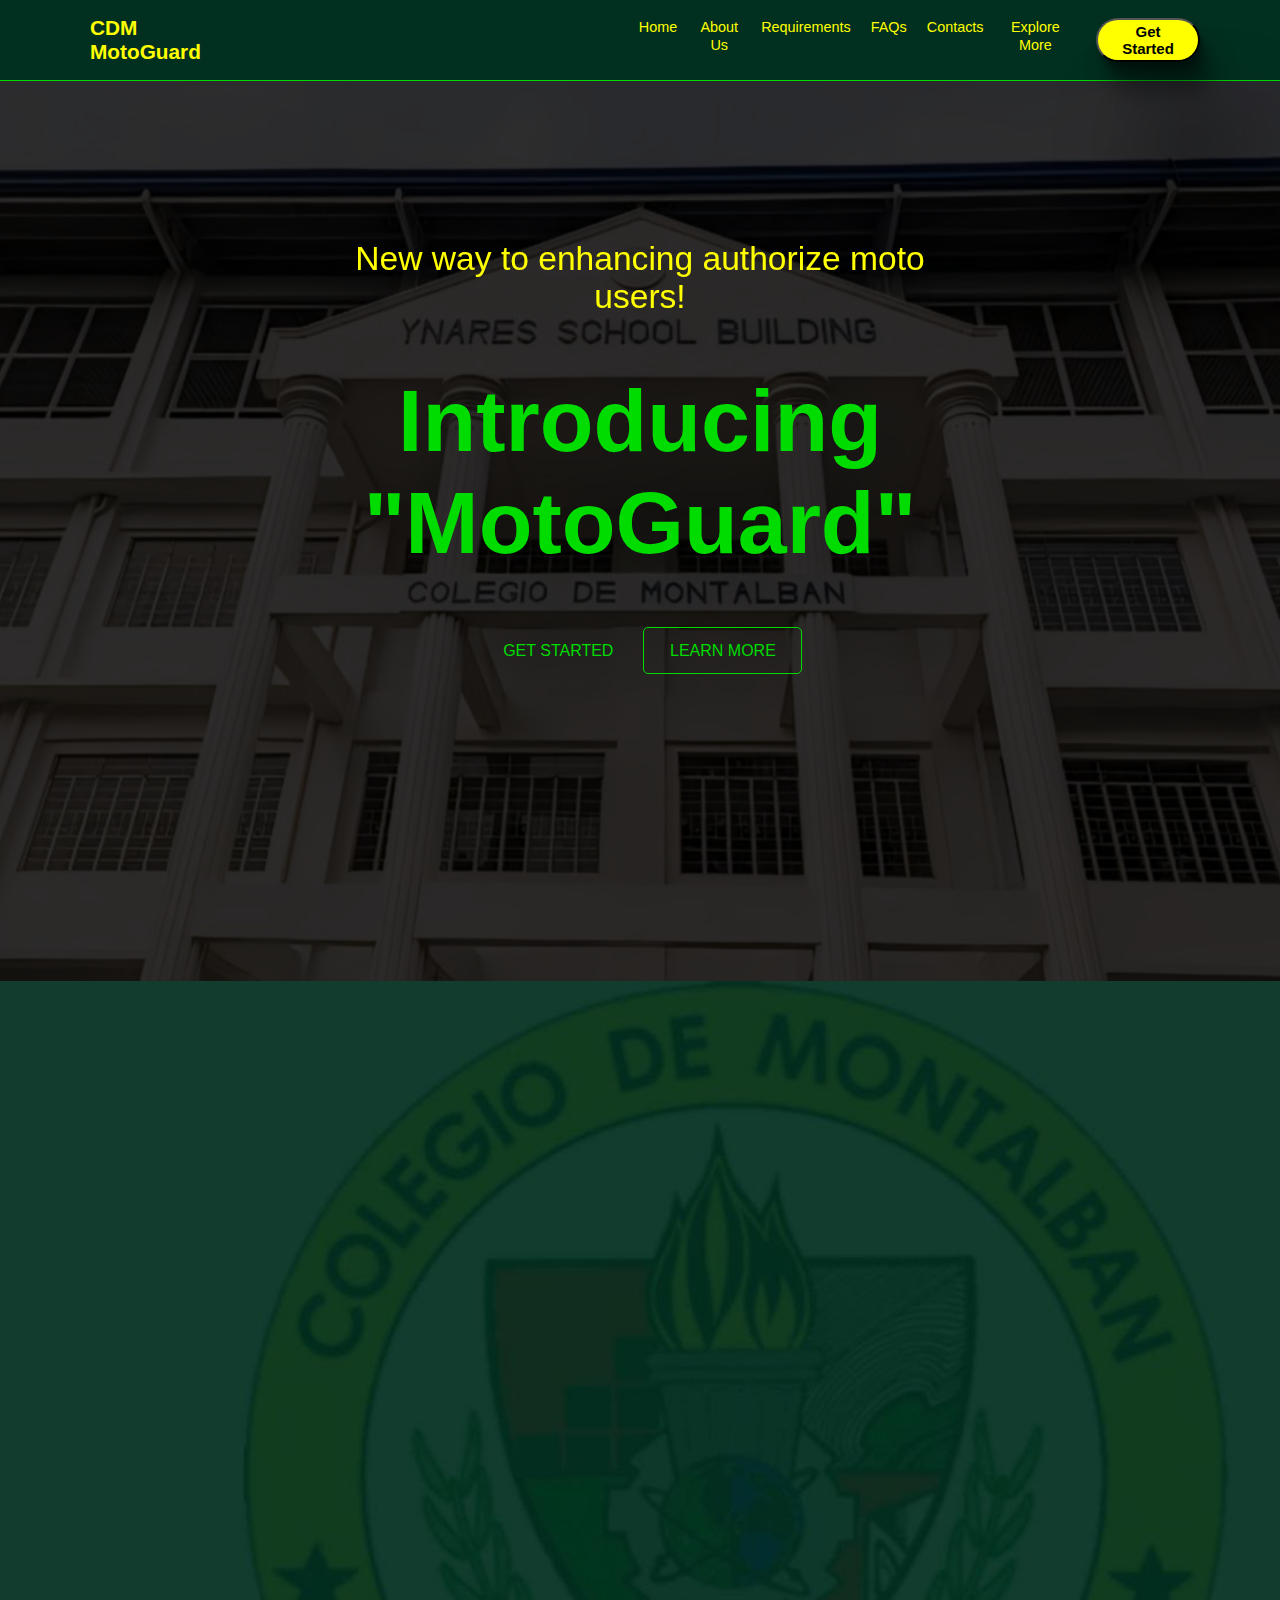
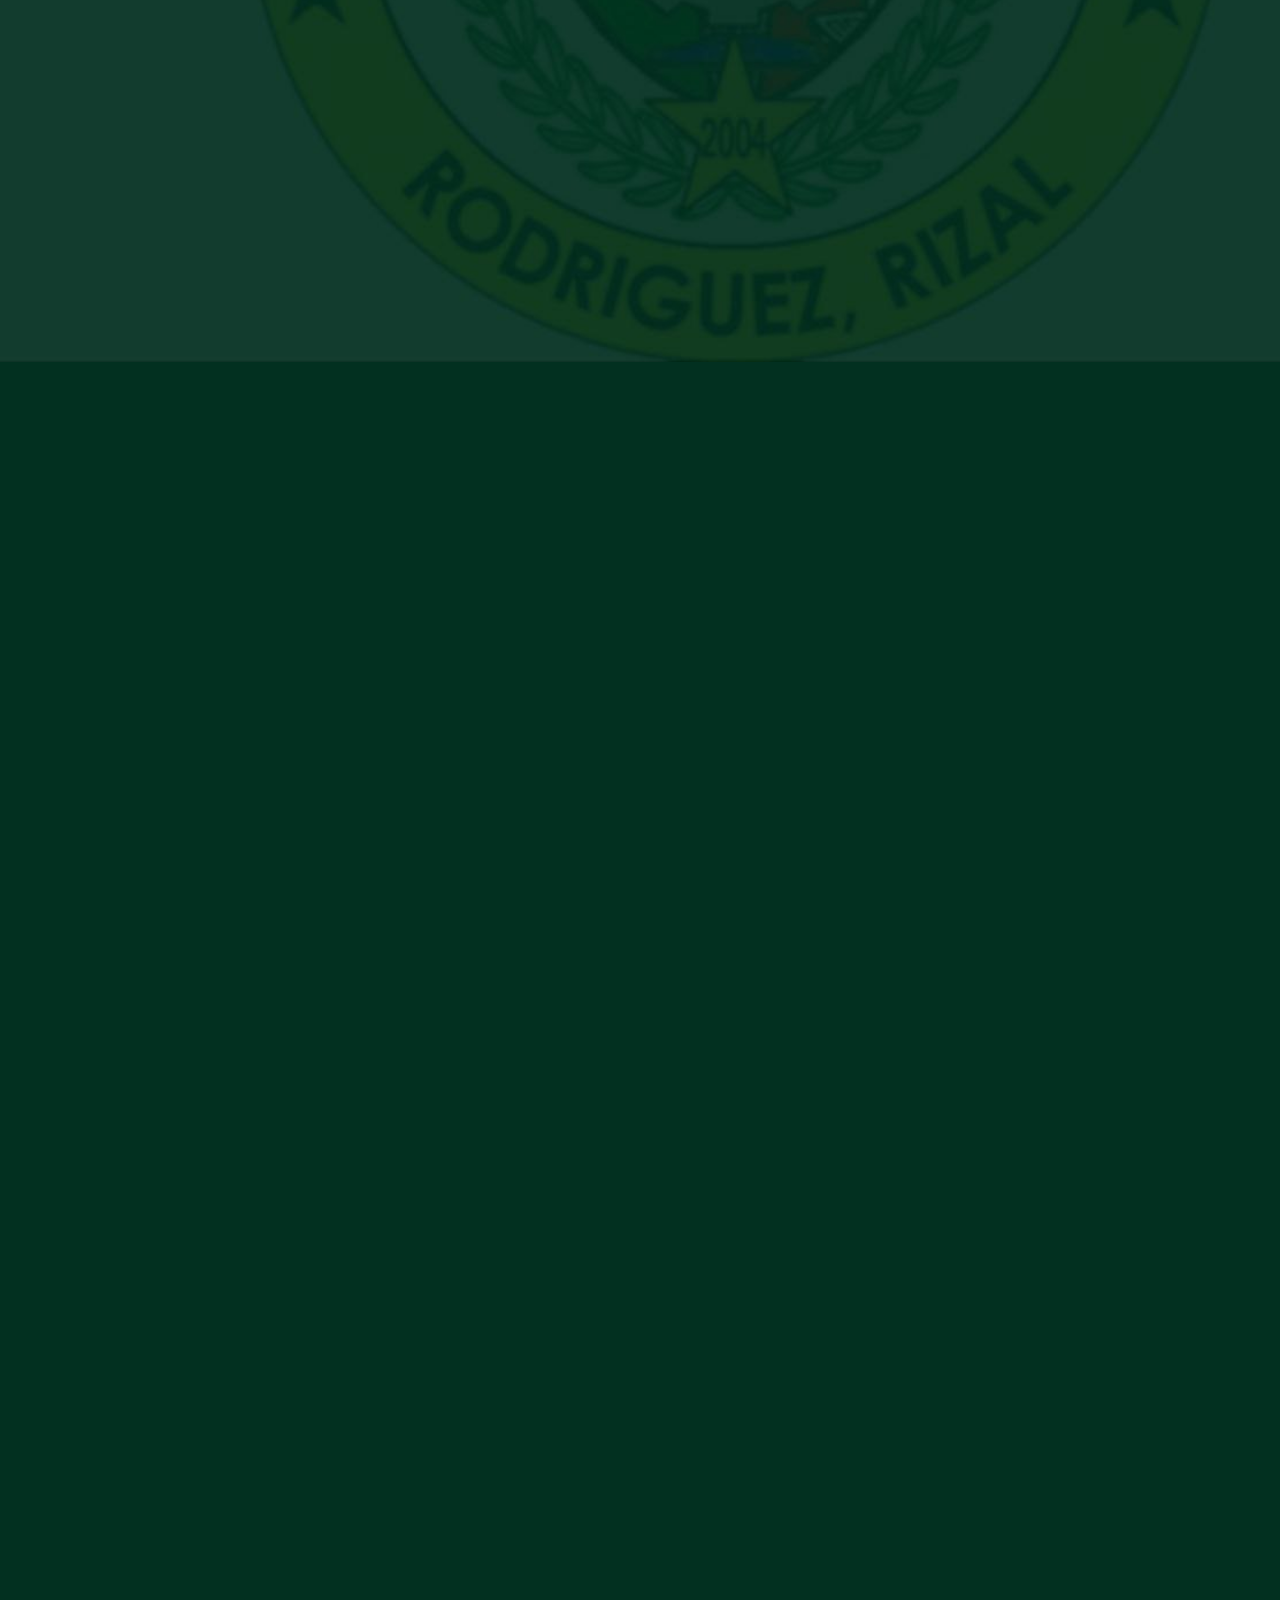
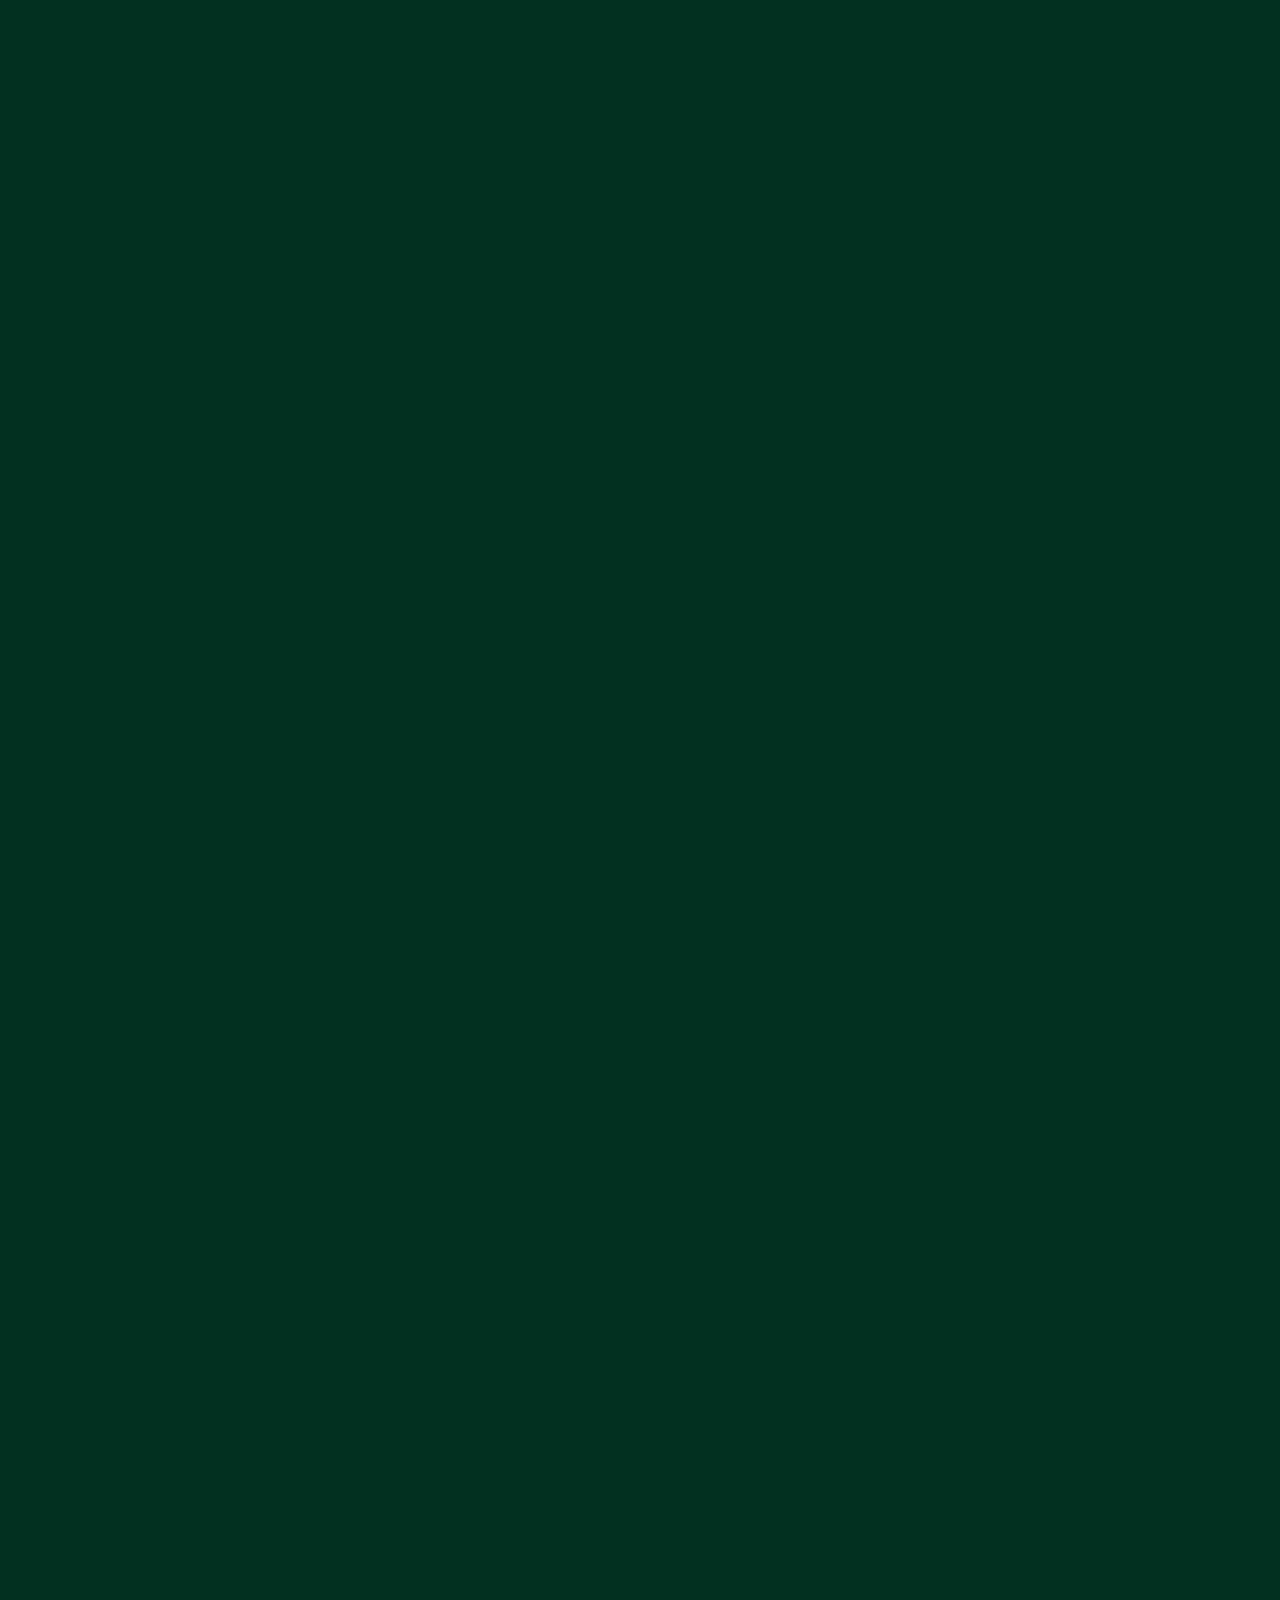
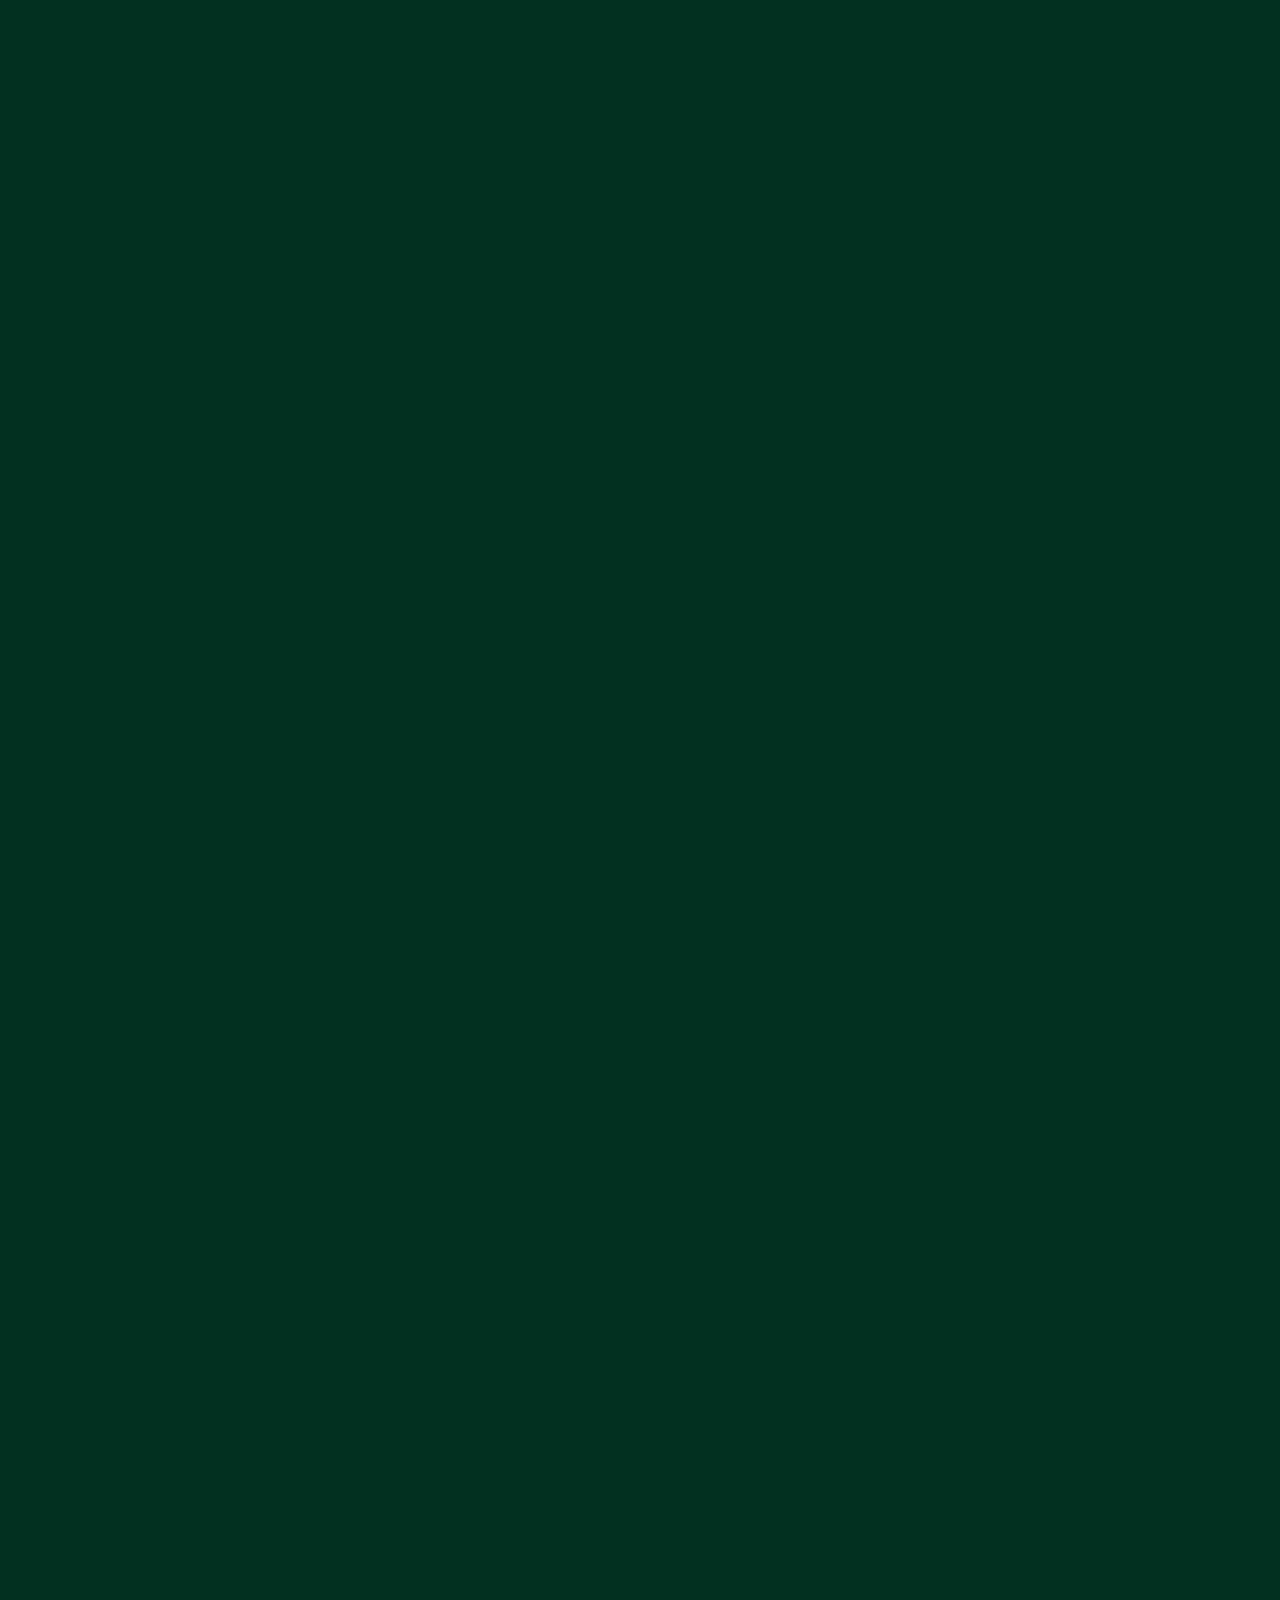
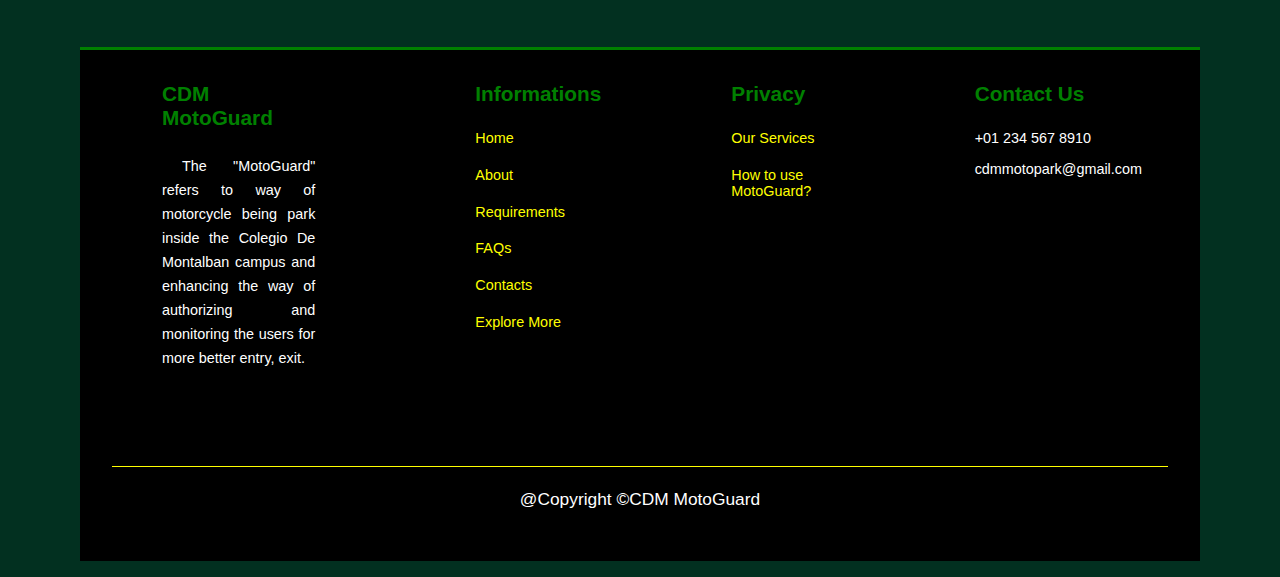
<file: index.html>
<!DOCTYPE html>
<html lang="en">
<head>
     <meta charset="UTF-8">
     <meta name="viewport" content="width=device-width, initial-scale=1.0">
     <link rel="stylesheet" type="text/css" href="style.css">
     <link rel="icon" type="image/jpg" href="cdmlogo.png">
     <link rel="stylesheet" href="https://cdnjs.cloudflare.com/ajax/libs/font-awesome/6.5.2/css/all.min.css" integrity="sha512-SnH5WK+bZxgPHs44uWIX+LLJAJ9/2PkPKZ5QiAj6Ta86w+fsb2TkcmfRyVX3pBnMFcV7oQPJkl9QevSCWr3W6A==" crossorigin="anonymous" referrerpolicy="no-referrer" />
     <link rel="stylesheet" href="https://unpkg.com/aos@next/dist/aos.css" />
     <title>CDM MotoGuard</title>
</head>
     <body>

    <!------------------------------------------------------HOME---------------------------------------------------->
         <div class="nav" >
             <i id="logo" class="fa-solid fa-motorcycle"></i>
             <h2>CDM MotoGuard</h2>
             <ul id="item">
             <li><a href="#home">Home</a></li>
             <div class="dropdown-content">

        </div>
        
             <li><a href="#about">About Us</a></li>
             <li><a href="#require">Requirements</a></li> 
             <li><a href="#faqs">FAQs</a></li> 
             <li><a href="#contacts">Contacts</a></li> 
             <li><a href="#footer">Explore More</a></li>
             <button class="btn"><a href="terms.html">Get Started</a></button> 
             </ul>
             <i id="bar" class="fa-solid fa-bars"></i>
         </div>

         <div id="home" class="back" >
             <div class="overlay"></div>
             </div>
             <div class="mid">
             <p data-aos="fade-up">New way to enhancing authorize moto users!</p>
             <br>
             <br>
             <br>
             <h2 data-aos="fade-up">Introducing "MotoGuard"</h2>
             <br>
             <br>
             <div class="btn">
             <a class="simple" href="terms.html" >Get Started</a>
             <a class="border" href="#details" >Learn More</a>
         </div>
     </div>

         <div id="details" class="details">
              <div class="one"   data-aos="fade-left">
              <h3>You want to park inside the campus?</h3>
              <br>
              <h6>NOTE: As a student you need to complete the requirements in order to registered for complete complience. </h6>
              <p>The "MotoGuard" refers to way of motorcycle being park inside the Colegio De Montalban campus and enhancing the way of authorizing and monitoring the users for more better entry, exit and also the parking experience.</p>
             <a href="#register">Become a member today</a>
         </div>

         <div class="two"   data-aos="fade-right">
             <h3>Working Hours:</h3>
             <br>
             <br>
             <br>
             <br>
             <h5>Sunday : Closed</h5>
             <br>
             <br>
             <h5>Monday - Saturday</h5>
             <br>
             <p>7:00 AM-8:00 PM</p>
             <br>
         </div>
     </div>
<!----------------------------------------------------SIGN-IN/SIGN-UP-------------------------------------------------->
         <div id="register" class="register">
             <h2 data-aos="fade-up">Try Now !</h2>
             <div class="container register_container" data-aos="fade-up">
             <article class="course1">
             <div class="courseimage">
             <img src="student.jpeg">
             </div>
             <div class="registerinfo">
             <h4>User Form</h4>
             <p>This form is for user requesting to send them the downloadable mobile app then create their personal account. This form is for Users only.
             After submitting the form please wait for accepting your request to  receive to your gmail account.
             <br>
             <br>
             Thank you.
             </p>
             <a href="https://docs.google.com/forms/d/e/1FAIpQLSfR0NnPovzQtfXKZtwtfmp7gnYAPBgPLqBRIBrF-MNkpfa3qQ/viewform?usp=sf_link" class="btn btn-primary" target="_blank">View</a>
             </div> 
             </article>

             <article class="course2">
             <div class="courseimage">
             <img src="admin.jpeg">
             </div>
             <div class="registerinfo">
             <h4>Administrator Form</h4>
             <p>This form is for requesting to be an admin and send you a downloadable desktop app after confirm your request.
                After submitting the form please wait for accepting your request to  receive to your gmail account.
             <br>
             <br>
             Thank you.
             </p>
             <a href="https://docs.google.com/forms/d/e/1FAIpQLScFaoGxOjuI4wIhI7pDUjLzYkAQWIRsZVsrlpEhmYW6OSJBAA/viewform?usp=sf_link" class="btn btn-primary" target="_blank">View</a>
             </div>
             </article>

             <article class="course3">
             <div class="courseimage">
             <img src="checker.jpeg">
             </div>
             <div class="registerinfo">
             <h4>QR Checker Form</h4>
             <p>This form is for requesting to be an QR checker and send you a downloadable desktop app after confirm your request.
                After submitting the form please wait for accepting your request to  receive to your gmail account. 
             <br>
             <br>
             Thank you.
             </p>
             <a href="https://docs.google.com/forms/d/e/1FAIpQLScBZgaQC7t7T8cWlPFEaGufLsCkyPwz_5dT19s8QGyTFL695w/viewform?usp=sf_link" class="btn btn-primary" target="_blank">View</a>
             </div>
             </article>
         </div>
     </div>

          <!----------------------------------------------------DOWNLOAD APK---------------------------------------------------->
<div id="download" style="background:#FFEA00;" class="container download-container" data-aos="fade-up">
    <h2>Download CDM MotoGuard App</h2>
     <br>
    <p>Get the latest version of the CDM MotoGuard app to streamline your motorcycle parking experience on campus. Click the button below to download the app.</p>
    <a href="https://www.mediafire.com/file/9uaj0vexzgwjg51/app-debug.apk/file" download class="btn download-btn">Download APK</a>
</div>

<!------------------------------- ADD VEHICLE -------------------------------------------->

          <div id="download" style="background:#FFEA00;" class="container download-container" data-aos="fade-up">
    <h2>Request Add Vehicle</h2>
     <br>
    <p>Please provide accurate the data to us on adding your vehicle. Make sure you use your gmail that use in your account. Thank you.</p>
    <a href="https://docs.google.com/forms/d/e/1FAIpQLSfQOJor5mwrydt_kBxErpmM-QDmy6hHRCo-C54r-svgNYVkcg/viewform?usp=sf_link" class="btn download-btn">Add Vehicle</a>
</div>

<!-----------------------------------------------------ABOUT US------------------------------------------------------->
         <div id="about" class="developers">
             <div class="about">
             <h2 data-aos="fade-left">Mission</h2>
             <p align="justify" data-aos="fade-left">To develop and implement a state-of-the-art motorcycle monitoring and parking space indication system that enhances security, efficiency, and convenience for riders and parking lot operators. Our mission is to leverage advanced technology to provide real-time tracking, reliable parking space availability information, and seamless user experience, ensuring safety and optimal use of parking resources.</p>
             <br>
             <br>
             <br>
             <br>
             <h2 data-aos="fade-right">Vision</h2>
             <p align="justify" data-aos="fade-right">To transform Colegio de Montalban into a model of smart campus mobility by leading the way in innovative motorcycle monitoring and parking solutions. We envision a future where our advanced system contributes to a secure, efficient, and environmentally sustainable campus, fostering a better learning and working environment for the entire Colegio de Montalban community.</p>
         </div>

         <div class="people" data-aos="fade-up">
             <div class="team1">
             <div class="img">
             <img src="amora.jpg">
         </div>

         <div class="teamdetails">
             <div class="name"><h4>Mr. Amora</h4></div>
             <div class="pro"><p>Developer</p>
         </div>
     </div>
 </div>
         <div class="team1">
             <div class="img">
             <img src="bisonia.jpg">
         </div>

         <div class="teamdetails">
             <div class="name"><h4>Mr. Bisonia</h4></div>
             <div class="pro"><p>Developer</p>
         </div>
     </div>
 </div>
         <div class="team1">
              <div class="img">
             <img src="deguzman.jpg">
         </div>

         <div class="teamdetails">
             <div class="name"><h4>Mr.De Guzman</h4></div>
             <div class="pro"><p>Developer</p>
        </div>
     </div>
</div>

         <div class="team2">
             <div class="img">
             <img src="guillermo.jpg">
         </div>

         <div class="teamdetails">
             <div class="name"><h4>Mr. Guillermo</h4></div>
             <div class="pro"><p>Developer</p>
         </div>
     </div>
 </div>

         <div class="team2">
             <div class="img">
             <img src="jocobe.jpg">
         </div>

         <div class="teamdetails">
             <div class="name"><h4>Mr. Jacobe</h4></div>
             <div class="pro"><p>Developer</p>
             </div>
             </div>
         </div>
     </div>
 </div>


<!-------------------------------------------------------REQUIREMENTS------------------------------------------------>
         <div id="require" class="req">
             <p class="paragraph" data-aos="fade-down">Colegio De Montalban</p>
             <h2 class="h2" data-aos="fade-down">THE REQUIREMENTS OF USERS</h2>

         <div class="classmenu">
             <div class="team1" data-aos="fade-up">
             <div class="img">
             <img src="student id.jpeg">
         </div>

         <div class="teamdetails">
             <div class="name">
             <div class="namedetails">
             <h3>> Student ID </h3>
             <br>
             <p align="left"> A student ID is a document issued by educational institutions to verify the identity and enrollment status of a student. It typically includes the student's name, student number, institution name.</p>
         </div>

         <div class="num">
             <h5>✔</h5>
             </div>
         </div>
     </div>
 </div>

         <div class="team1" data-aos="fade-up">
             <div class="img">
             <img src="driver li.jpeg">
         </div>

         <div class="teamdetails">
             <div class="name">
             <div class="namedetails">
             <h3>> Driver License </h3>
             <br>
             <p> A driver license is an official document issued by the government, authorizing an individual to operate one or more types of motorized vehicles. It typically includes the holder's photograph, full name, date of birth, address, license number, and expiration date. </p>
         </div>

         <div class="num">
             <h5>✔</h5>
             </div>
         </div>
    </div>
 </div>

         <div class="team1" data-aos="fade-up">
             <div class="img">
             <img src="official re.jpeg">
         </div>

         <div class="teamdetails">
             <div class="name">
             <div class="namedetails">
             <h3>> Original Receipt </h3>
             <br>
             <p> An original receipt is a document provided as proof of purchase, detailing the items or services purchased, their prices, the total amount paid, and the date and place of the transaction. 
             </p>
         </div>

         <div class="num">
             <h5>✔</h5>
             </div>
         </div>
     </div>
 </div>

         <div class="team1" data-aos="fade-up">
              <div class="img">
             <img src="certificate.jpeg">
         </div>

         <div class="teamdetails">
             <div class="name">
             <div class="namedetails">
             <h3>> Certificate of Registration</h3>
             <br>
             <p>A certificate of registration is an official document that proves a vehicle is registered with the relevant government authority. It includes details model, year, owner's name and address, registration number, and expiration date. </p>
         </div>

         <div class="num">
             <h5>✔</h5>
             </div>
             </div>
             </div>
         </div>
     </div>
 </div>
<!--------------------------------------------------FAQs----------------------------------------------------------->
        <div id="faqs" class="faqs">
             <h2  data-aos="fade-up">Frequently Asked Questions</h2>
                 <div class="container faqs_container"  data-aos="fade-up">
                 <article class="faq">
                 <div class="faq_icon"><i class="fa-solid fa-plus"></i></div>
                 <div class="question_answer">
                 <h4>How to Know if i have been Verified my submit form?</h4>
                 <p>
                 To know if your email has been accepted you can signup in our mobile app then if the email
                 is not in verification list it means your not yet verified.
                 </p>
             </article>

             <article class="faq">
                 <div class="faq_icon"><i class="fa-solid fa-plus"></i></div>
                 <div class="question_answer">
                 <h4>How to get my personal QR code?</h4>
                 <p>
                 To get your official  "Qr code" you need to finish first the User form then 
                 after you creating an account and sign-in in our mobile you can see  My QR Panel and 
                 you can download it to your personal mobile device.
                 </p>
             </article>

             <article class="faq">
                 <div class="faq_icon"><i class="fa-solid fa-plus"></i></div>
                 <div class="question_answer">
                 <h4>How to Download APK?</h4>
                 <p>
                To Download our APK go to our website then browse then you will see the Download APK section 
               then download it.
                 </p>
             </article>

             <article class="faq">
                 <div class="faq_icon"><i class="fa-solid fa-plus"></i></div>
                 <div class="question_answer">
                 <h4>What is primary reason if i get banned?</h4>
                 <p>Its because you use other motorcycle to enter or exit in the campus</p>
                 
             </article>
                
             <article class="faq">
                 <div class="faq_icon"><i class="fa-solid fa-plus"></i></div>
                 <div class="question_answer">
                 <h4>What happened to know if i get banned?</h4>
                 <p>
                 You can Sign-Up and Sign-In but you can't use you QR id in Admission & Departure
                 </p>
             </article>

             <article class="faq">
                 <div class="faq_icon"><i class="fa-solid fa-plus"></i></div>
                 <div class="question_answer">
                 <h4>How to know if i get banned?</h4>
                 <p>
                You can see it in the Report Records Panel in Mobile App.
                 </p>
            </article>

            <article class="faq">
                 <div class="faq_icon"><i class="fa-solid fa-plus"></i></div>
                 <div class="question_answer">
                 <h4>It will scan in QR if i use my mobile phone?</h4>
                 <p>
                Yes, But make sure the QR is not blured and the Brightness of yiur device is high.
                 </p>
             </article>

             <article class="faq">
                 <div class="faq_icon"><i class="fa-solid fa-plus"></i></div>
                 <div class="question_answer">
                 <h4>Can I change my Motorcycle?</h4>
                 <p>
                Yes, Go to My Motorcycle panel in Mobile app then fill-up the form then submit it woll chnage it automatically
                    after the admin will accepted.
                 </p>
             </article>
                 </div>
<!--------------------------------------------------CONTACT-------------------------------------------------------->
         <form id="contacts" class="contact" action="https://formspree.io/f/mjkbvbgl" method="POST">
             <div class="form">
             <h2 data-aos="fade-up">Feel free to ask anything</h2>
             <br>
             <div class="submit" data-aos="fade-up">
             <input type="text" name="name" placeholder="Name" required>
             <input type="email" name="email" placeholder="Email" required>
             <textarea name="message" placeholder="Message" required></textarea>
             <br>
             <br>
             <button type="submit">Sent Message</button>
         </div>
        </div>
      
         <div class="map" data-aos="fade-up">
             <h2>Where you can find us</h2>
             <br>
             <p><i class="fa-solid fa-envelope"></i> cdmmotopark@gmail.com</p>
             <p><i class="fa-solid fa-phone"></i> +01 234 567 8910</p>
             <p><i class="fa-solid fa-location-dot"></i> Kasiglahan Village, Rodriguez, Rizal</p>
             <iframe src="https://www.google.com/maps/embed?pb=!1m18!1m12!1m3!1d3858.328618791012!2d121.13907227351945!3d14.750506773392127!2m3!1f0!2f0!3f0!3m2!1i1024!2i768!4f13.1!3m3!1m2!1s0x3397bbe8733338e5%3A0xc845d7b6001522e1!2sColegio%20de%20Montalban!5e0!3m2!1sen!2sph!4v1718112118255!5m2!1sen!2sph" width="1290" height="250" style="border:0;" allowfullscreen="" loading="lazy" referrerpolicy="no-referrer-when-downgrade"></iframe>
         </div>
        </form>

<!--------------------------------------------------FOOTER----------------------------------------------------------->
         <div id="footer" class="footer">
             <div class="container footer_container">
             <div class="footer1">
             <a href="#home"><h4>CDM MotoGuard</a></h4>
             <p>The "MotoGuard" refers to way of motorcycle being park inside the Colegio De Montalban
             campus and enhancing the way of authorizing and monitoring the users for more better
             entry, exit.</p>
         </div>
            
         <div class="footer2">
             <h4>Informations</h4>
             <li><a href="#home">Home</a></li>  
             <li><a href="#about">About</a></li> 
             <li><a href="#require">Requirements</a></li> 
             <li><a href="#faqs">FAQs</a></li> 
             <li><a href="#contacts">Contacts</a></li> 
             <li><a href="#footer">Explore More</a></li>
         </div>

         <div class="footer3">
              <h4>Privacy</h4>     
             <li><a href="services.html">Our Services</a></li> 
             <li><a href="terms.html">How to use MotoGuard?</a></li>   

         </div>

         <div class="footer4">
             <h4>Contact Us</h4>
             <p>+01 234 567 8910</p>
             <p>cdmmotopark@gmail.com</p>

           
         </div>
      </div>
         <div class="footercopyright">
             <small>@Copyright &copy;CDM MotoGuard</small>
         </div>
 <script src="https://unpkg.com/aos@next/dist/aos.js"></script>
     <script>
         AOS.init({
         offset: 200,
         duration: 1500,
         });
     </script>

 <script src="script.js"></script>
     </body>
 </html>
</file>
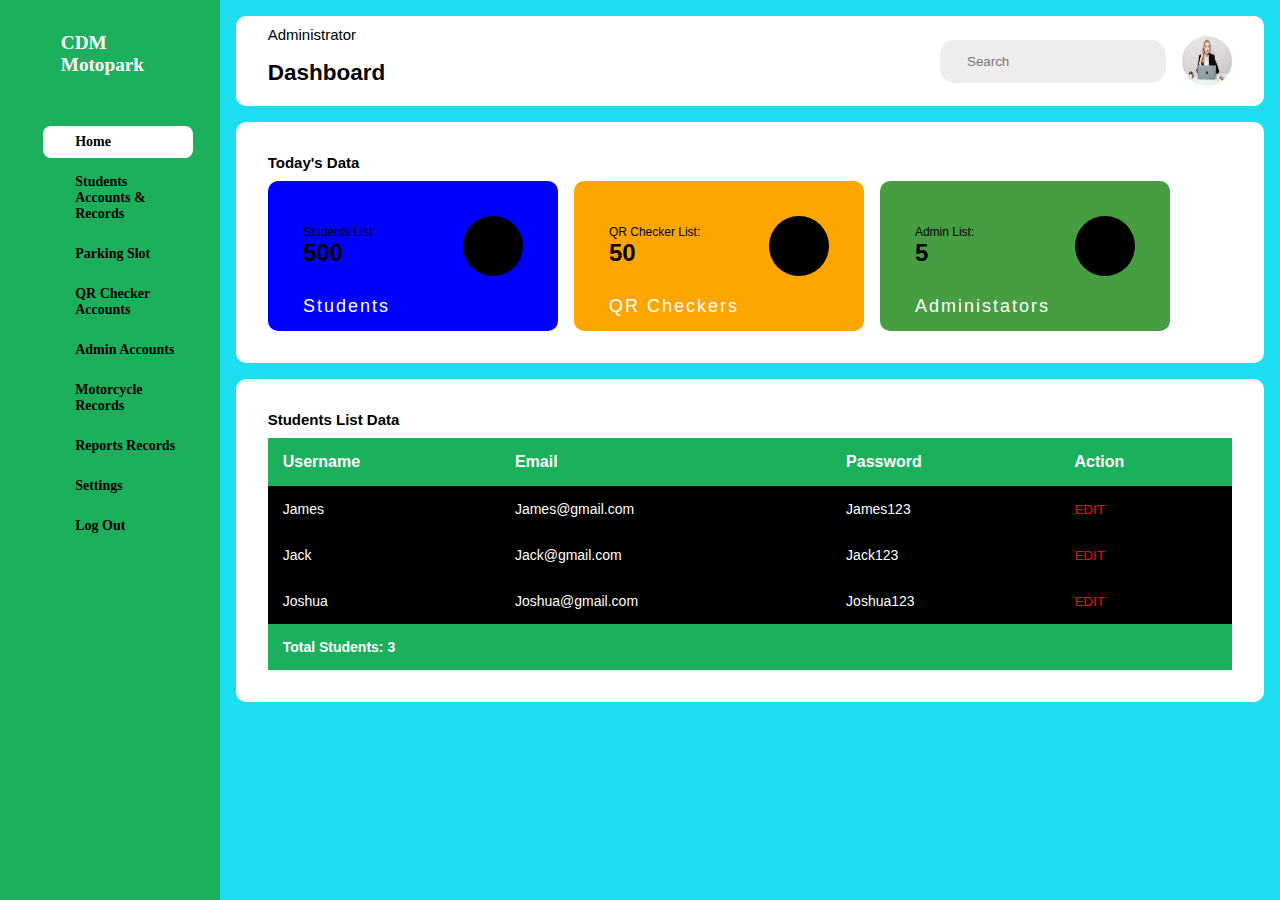
<file: admindashboard.html>
<!DOCTYPE html>
<html lang="en">
     <head>
      <title>Admin Dashboard -CDM Motopark</title>
     <meta charset="UTF-8">
     <meta name="viewport" content="width=device-width, initial-scale=1.0">
     <link rel="stylesheet" type="text/css" href="admindashboard.css">
     <link rel="icon" type="image/jpg" href="cdmlogo.png">
     <link rel="stylesheet" href="https://cdnjs.cloudflare.com/ajax/libs/font-awesome/6.5.2/css/all.min.css" integrity="sha512-SnH5WK+bZxgPHs44uWIX+LLJAJ9/2PkPKZ5QiAj6Ta86w+fsb2TkcmfRyVX3pBnMFcV7oQPJkl9QevSCWr3W6A==" crossorigin="anonymous" referrerpolicy="no-referrer" />
     <link rel="stylesheet" href="https://unpkg.com/aos@next/dist/aos.css"/>
     </head>
        <body>
          <div class="sidebar">
            <div class="logo"></div>
            <ul class="menu">
              <div class="brand">
                <i class="fa-sharp-duotone fa-solid fa-motorcycle"></i>
                <span>CDM Motopark</span>
                <br>
                <br>
                <br>
                <br>
              </div>
              <li class="active">
                <a href="">
                  <i class="fa-solid fa-house"></i>
                  <span>Home</span>
                </a>        
              </li>

              <li>
                <a href="">
                  <i class="fa-sharp fa-solid fa-clipboard-user"></i>
                  <span>Students Accounts & Records</span>
                </a>        
              </li>

              <li>
                <a href="">
                <i class="fa-sharp fa-solid fa-square-parking"></i>
                  <span>Parking Slot</span>
                </a>
              </li>
        
              <li>
                <a href="">
                  <i class="fa-solid fa-shield-halved"></i>
                <span> QR Checker Accounts</span>
                </a>
              </li>

              <li>
                <a href="">
                  <i class="fa-solid fa-lock"></i>
                <span> Admin Accounts</span>
                </a>
              </li>

              <li>
                <a href="">
                  <i class="fa-solid fa-qrcode"></i>
                <span> Motorcycle Records</span>
                </a>
              </li>
        
              <li>
                <a href="">
                  <i class="fa-sharp fa-solid fa-clipboard"></i>
                <span> Reports Records</span>
                </a>
              </li>

              <li>
                <a href="">
                  <i class="fa-solid fa-gear"></i>
                  <span>Settings</span>
                </a>
              </li>
        
              <li class="logout">
                <a href="">
                  <i class="fa-solid fa-right-from-bracket"></i>
                  <span>Log Out</span>
                </a>
              </li>
            </ul>
          </div>

          <div class="content">
            <div class="wrapper">
              <div class="title">
                <span>Administrator</span>
                <br>
                <br>
                <h2>Dashboard</h2>
              </div>
              <div class="userinfo">
                <div class="searchbox">
                <i class="fa-solid fa-magnifying-glass"></i>
                <input type="text" placeholder="Search">
                </div>
                <img src="profile3.jpeg" alt="">
              </div>
            </div>

            <div class="cardcontainer">
             <h3 class="title">Today's Data</h3>
              <div class="cardwrapper">

                <div class="card blue">
                  <div class="head">
                    <div class="ammount">
                      <span class="title2">Students List:</span>
                     <span class="ammountvalue">500</span>
                    </div>
                    <i class="fa-solid fa-user"></i>
                  </div>
                  <span class="detail">Students</span>
                </div>

                <div class="card orange">
                  <div class="head">
                    <div class="ammount">
                      <span class="title3">QR Checker List:</span>
                     <span class="ammountvalue">50</span>
                    </div>
                    <i class="fa-solid fa-person-military-pointing"></i>
                  </div>
                  <span class="detail">QR Checkers</span>
                </div>

                <div class="card">
                  <div class="head">
                    <div class="ammount">
                      <span class="title4">Admin List:</span>
                     <span class="ammountvalue">5</span>
                    </div>
                    <i class="fa-solid fa-user-tie"></i>
                  </div>
                  <span class="detail">Administators</span>
                </div>
                
                </div>
              </div>
            <div class="tabular">
           <h3 class="title">Students List Data</h3>
           <div class="tablecontainer">
             <table>
              <thead>
                <tr>
                  <th>Username</th>
                  <th>Email</th>
                  <th>Password</th>
                  <th>Action</th>
                </tr>
              </thead>
                <tbody>

                  <tr>
                    <td>James</td>
                    <td>James@gmail.com</td>
                    <td>James123</td>
                    <td><button>EDIT</button></td>
                  </tr>

                  <tr>
                    <td>Jack</td>
                    <td>Jack@gmail.com</td>
                    <td>Jack123</td>
                    <td><button>EDIT</button></td>
                  </tr>

                  <tr>
                    <td>Joshua</td>
                    <td>Joshua@gmail.com</td>
                    <td>Joshua123</td>
                    <td><button>EDIT</button></td>
                  </tr>

                </tbody>
                <tfoot>
                  <tr>
                    <td colspan="7">Total Students: 3 </td>
                  </tr>
                </tfoot>
             </table>
           </div>
            </div>
          </div>
       </body>
</html>
</file>
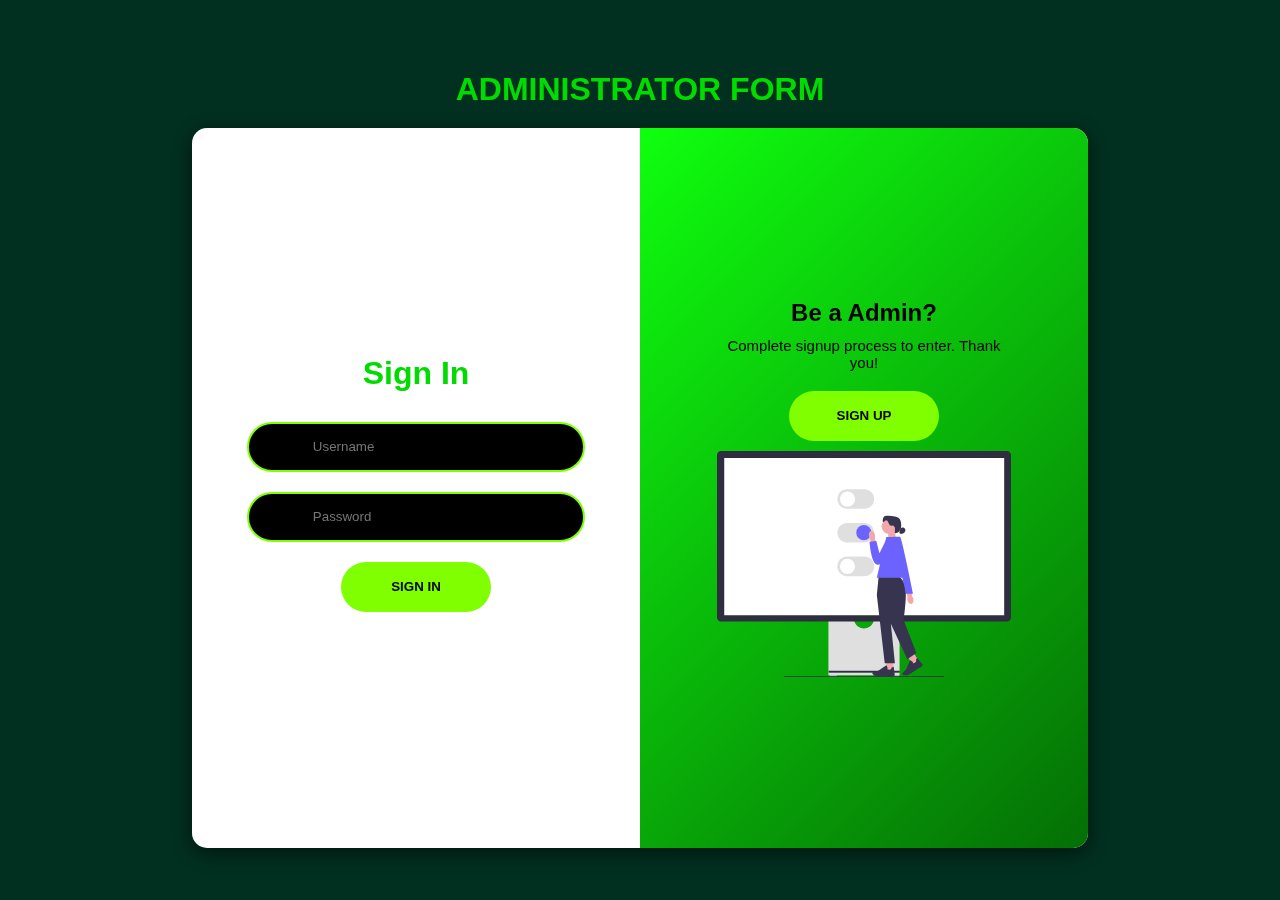
<file: adminform.html>
<!DOCTYPE html>
<html lang="en">
<head>
     <meta charset="UTF-8">
     <meta name="viewport" content="width=device-width, initial-scale=1.0">
     <link rel="stylesheet" type="text/css" href="adminform.css">
     <link rel="icon" type="image/jpg" href="cdmlogo.png">
     <link rel="stylesheet" href="https://cdnjs.cloudflare.com/ajax/libs/font-awesome/6.5.2/css/all.min.css" integrity="sha512-SnH5WK+bZxgPHs44uWIX+LLJAJ9/2PkPKZ5QiAj6Ta86w+fsb2TkcmfRyVX3pBnMFcV7oQPJkl9QevSCWr3W6A==" crossorigin="anonymous" referrerpolicy="no-referrer" />
     <link rel="stylesheet" href="https://unpkg.com/aos@next/dist/aos.css" />
     <title>Admin Form -MotoPark</title>
</head>
     <body>
<!----------------------------------------------ADMIN FORM------------------------------------->
         <div class="name"  data-aos="fade-down">
             <a href="index.html">
             <i id="back" class="fa-solid fa-backward"></i></a>
             <h2 class="h2" data-aos="fade-down">ADMINISTRATOR FORM</h2>

         <div class="container"  data-aos="fade-down">
             <div class="signin-signup">
                 <form action="" class="sign-in-form" >
                 <h2 class="title">Sign In</h2>
                 <div class="input-field">
                 <i class="fas fa-user"></i>
                 <input type="text" placeholder="Username">
             </div>

             <div class="input-field">
                 <i class="fas fa-lock"></i>
                 <input type="password" placeholder="Password">
                 </div>
                 <input type="submit" value="Sign in" class="btn">
                 </form>

                 <form action="" class="sign-up-form">
                 <h2 class="title">Sign Up</h2>
                 <div class="input-field">
                 <i class="fas fa-user"></i>
                 <input type="text" placeholder="Username">
             </div>

             <div class="input-field">
                 <i class="fas fa-envelope"></i>
                 <input type="text" placeholder="Email">
             </div>

             <div class="input-field">
                 <i class="fa fa-unlock-alt"></i>
                 <input type="password" placeholder="Password">
                 </div>
             <div class="input-field">
                 <i class="fas fa-lock"></i>
                 <input type="password" placeholder="Confirm Password">
                 </div>
                 <input type="submit" value="Sign Up" class="btn">
                 </form>
             </div>
             
             <div class="panels-container">
                 <div class="panel left-panel">
                 <div class="content">
                 <h3>You are a admin?</h3>
                 <p>Complete the signin process to enter in dashboard. Thank you!</p>
                 <button class="btn" id="sign-in-btn">Sign In</button>
                 </div>
                 <img src="signin.svg" alt="" class="image">
             </div>

             <div class="panel right-panel">
                 <div class="content">
                 <h3>Be a Admin?</h3>
                 <p>Complete signup process to enter. Thank you!</p>
                 <button class="btn" id="sign-up-btn">Sign Up</button></a>
                 </div>
                 <img src="signup.svg" alt="" class="image">
             </div>
         </div>
     </div>
</div>
<script src="https://unpkg.com/aos@next/dist/aos.js"></script>
     <script>
         AOS.init({
         offset: 200,
         duration: 2000,
         });
     </script>

<script src="adminform.js"></script>
     </body>
</html>
</file>
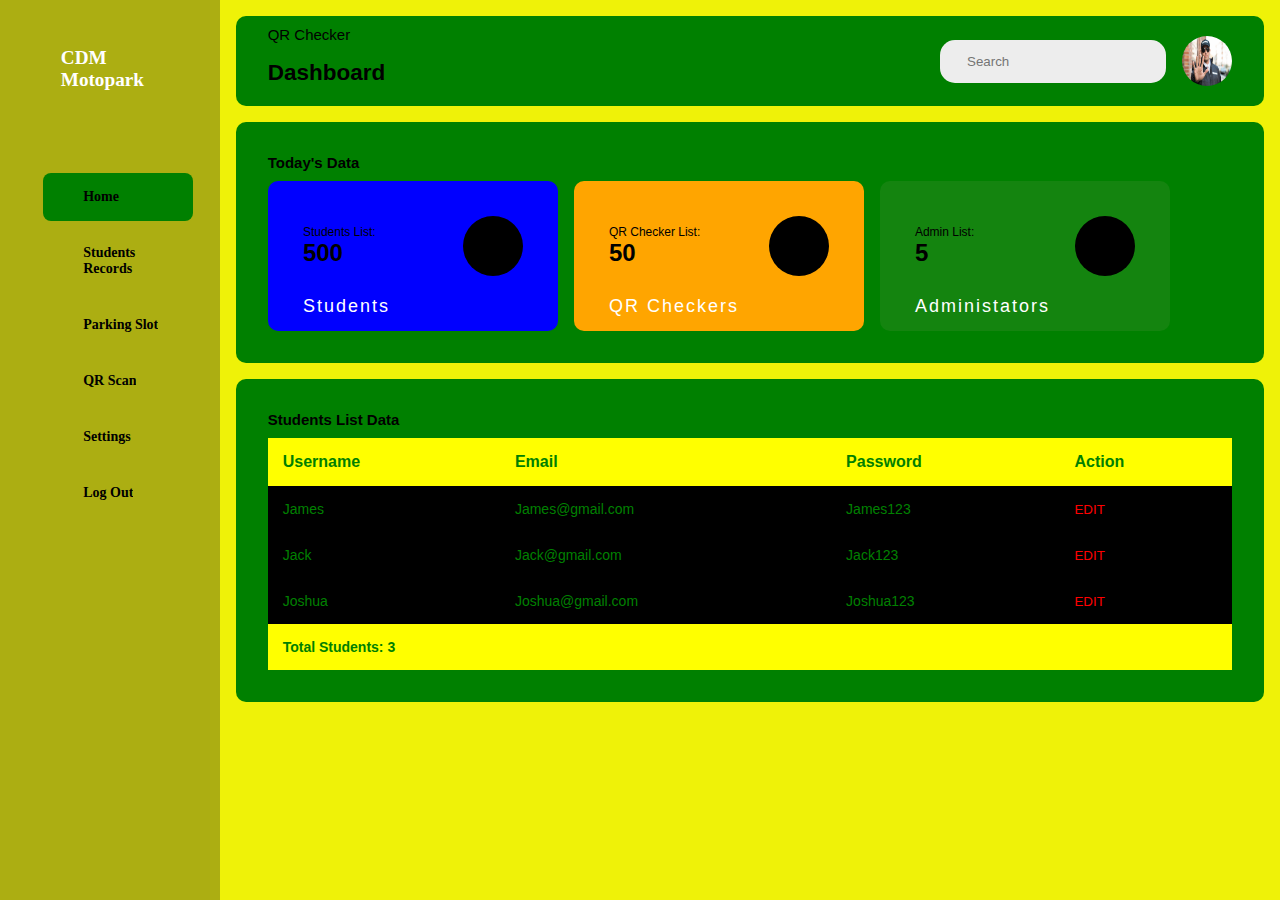
<file: checkerdashboard.html>
<!DOCTYPE html>
<html lang="en">
     <head>
      <title>QR Checker Dashboard -CDM Motopark</title>
     <meta charset="UTF-8">
     <meta name="viewport" content="width=device-width, initial-scale=1.0">
     <link rel="stylesheet" type="text/css" href="checkerdashboard.css">
     <link rel="icon" type="image/jpg" href="cdmlogo.png">
     <link rel="stylesheet" href="https://cdnjs.cloudflare.com/ajax/libs/font-awesome/6.5.2/css/all.min.css" integrity="sha512-SnH5WK+bZxgPHs44uWIX+LLJAJ9/2PkPKZ5QiAj6Ta86w+fsb2TkcmfRyVX3pBnMFcV7oQPJkl9QevSCWr3W6A==" crossorigin="anonymous" referrerpolicy="no-referrer" />
     <link rel="stylesheet" href="https://unpkg.com/aos@next/dist/aos.css"/>
     </head>
        <body>
          <div class="sidebar">
            <div class="logo"></div>
            <ul class="menu">
              <div class="brand">
                <i class="fa-sharp-duotone fa-solid fa-motorcycle"></i>
                <span>CDM Motopark</span>
                <br>
                <br>
                <br>
                <br>
              </div>
              <li class="active">
                <a href="">
                  <i class="fa-solid fa-house"></i>
                  <span>Home</span>
                </a>        
              </li>

              <li>
                <a href="">
                  <i class="fa-sharp fa-solid fa-clipboard-user"></i>
                  <span>Students Records</span>
                </a>        
              </li>

              <li>
                <a href="">
                <i class="fa-sharp fa-solid fa-square-parking"></i>
                  <span>Parking Slot</span>
                </a>
              </li>
        
              <li>
                <a href="">
                  <i class="fa-solid fa-qrcode"></i>
                <span> QR Scan</span>
                </a>
              </li>
        
              <li>
                <a href="">
                  <i class="fa-solid fa-gear"></i>
                  <span>Settings</span>
                </a>
              </li>
        
              <li class="logout">
                <a href="">
                  <i class="fa-solid fa-right-from-bracket"></i>
                  <span>Log Out</span>
                </a>
              </li>
            </ul>
          </div>

          <div class="content">
            <div class="wrapper">
              <div class="title">
                <span>QR Checker</span>
                <br>
                <br>
                <h2>Dashboard</h2>
              </div>
              <div class="userinfo">
                <div class="searchbox">
                <i class="fa-solid fa-magnifying-glass"></i>
                <input type="text" placeholder="Search">
                </div>
                <img src="profile2.jpg" alt="">
              </div>
            </div>

            <div class="cardcontainer">
             <h3 class="title">Today's Data</h3>
              <div class="cardwrapper">

                <div class="card blue">
                  <div class="head">
                    <div class="ammount">
                      <span class="title2">Students List:</span>
                     <span class="ammountvalue">500</span>
                    </div>
                    <i class="fa-solid fa-user"></i>
                  </div>
                  <span class="detail">Students</span>
                </div>

                <div class="card orange">
                  <div class="head">
                    <div class="ammount">
                      <span class="title3">QR Checker List:</span>
                     <span class="ammountvalue">50</span>
                    </div>
                    <i class="fa-solid fa-person-military-pointing"></i>
                  </div>
                  <span class="detail">QR Checkers</span>
                </div>

                <div class="card">
                  <div class="head">
                    <div class="ammount">
                      <span class="title4">Admin List:</span>
                     <span class="ammountvalue">5</span>
                    </div>
                    <i class="fa-solid fa-user-tie"></i>
                  </div>
                  <span class="detail">Administators</span>
                </div>
                
                </div>
              </div>
            <div class="tabular">
           <h3 class="title">Students List Data</h3>
           <div class="tablecontainer">
             <table>
              <thead>
                <tr>
                  <th>Username</th>
                  <th>Email</th>
                  <th>Password</th>
                  <th>Action</th>
                </tr>
              </thead>
                <tbody>

                  <tr>
                    <td>James</td>
                    <td>James@gmail.com</td>
                    <td>James123</td>
                    <td><button>EDIT</button></td>
                  </tr>

                  <tr>
                    <td>Jack</td>
                    <td>Jack@gmail.com</td>
                    <td>Jack123</td>
                    <td><button>EDIT</button></td>
                  </tr>

                  <tr>
                    <td>Joshua</td>
                    <td>Joshua@gmail.com</td>
                    <td>Joshua123</td>
                    <td><button>EDIT</button></td>
                  </tr>

                </tbody>
                <tfoot>
                  <tr>
                    <td colspan="7">Total Students: 3 </td>
                  </tr>
                </tfoot>
             </table>
           </div>
            </div>
          </div>
       </body>
</html>
</file>
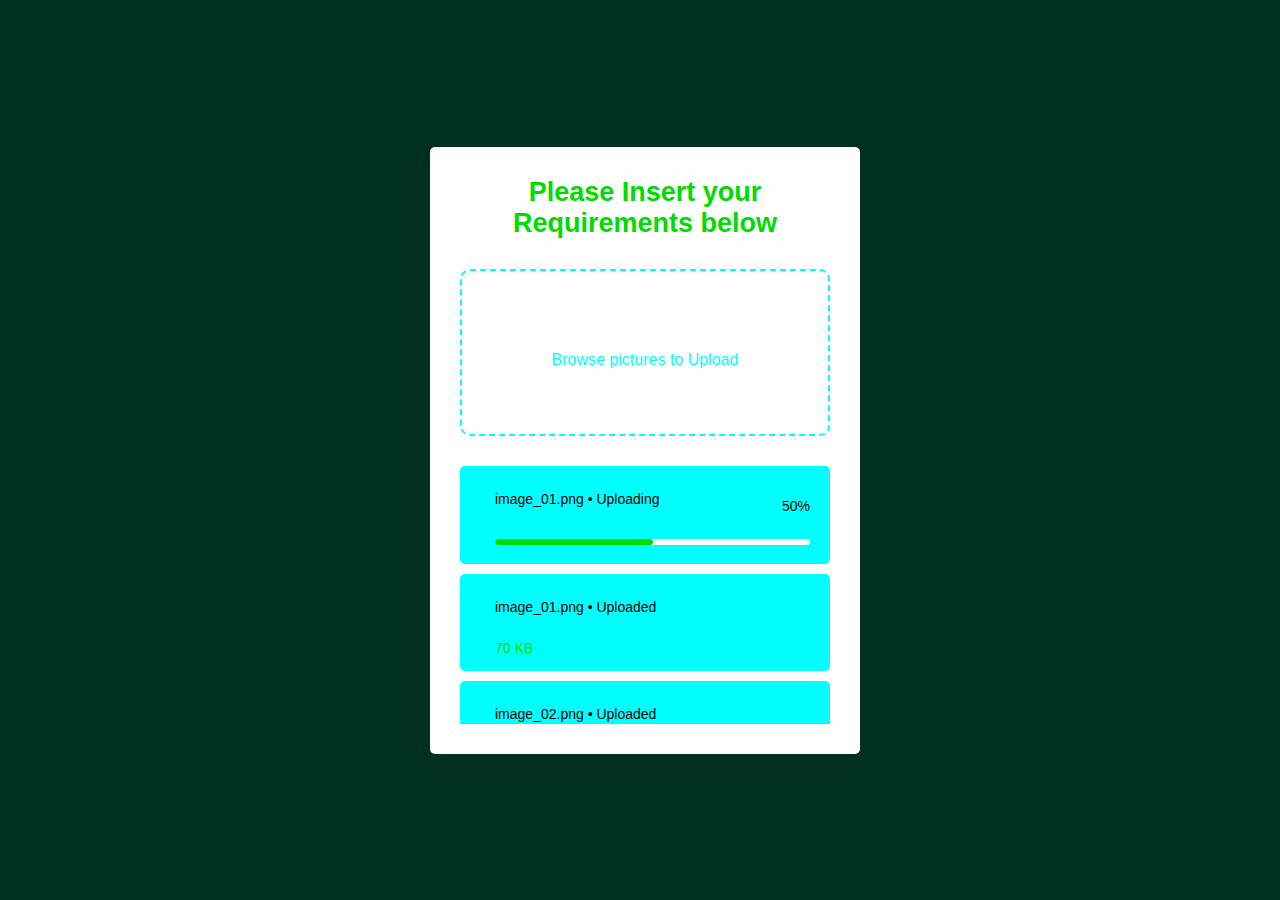
<file: requirements.html>
<!DOCTYPE html>
<html lang="en">
<head>
     <meta charset="UTF-8">
     <meta name="viewport" content="width=device-width, initial-scale=1.0">
     <link rel="stylesheet" type="text/css" href="requirements.css">
     <link rel="icon" type="image/jpg" href="cdmlogo.png">
     <link rel="stylesheet" href="https://cdnjs.cloudflare.com/ajax/libs/font-awesome/6.5.2/css/all.min.css" integrity="sha512-SnH5WK+bZxgPHs44uWIX+LLJAJ9/2PkPKZ5QiAj6Ta86w+fsb2TkcmfRyVX3pBnMFcV7oQPJkl9QevSCWr3W6A==" crossorigin="anonymous" referrerpolicy="no-referrer" />
     <link rel="stylesheet" href="https://unpkg.com/aos@next/dist/aos.css" />
     <title>Requirements Form -MotoPark</title>
</head>
     <body>
<!----------------------------------------------ADMIN FORM------------------------------------->
         <div class="name"  data-aos="fade-down">
             <a href="studentsignup.html">
             <i id="back" class="fa-solid fa-backward"></i></a>
        </div>
<!----------------------------------------------UPLOAD FORM------------------------------------->        
        <div class="upload">
              <header>Please Insert your Requirements below</header>
               <form action="#">
                    <input type="file" class="file-input" hidden>
                    <i class="fa-solid fa-cloud-arrow-up"></i>
                    <p>Browse pictures to Upload</p>
               </form>
               <section class="progress-area">
                    <li class="row">
                         <i class="fa-solid fa-image"></i>
                         <div class="content">
                         <div class="details">
                              <span class="name">image_01.png • Uploading</span>
                              <span class="percent">50%</span>
                         </div>
                         <div class="progress-bar">
                              <div class="progress"></div>
                         </div>
                     </div>
                    </li>
               </section>
               <section class="uploaded-area">
                    <li class="row">
                         <div class="content">
                              <i class="fa-solid fa-image"></i>
                              <div class="details">
                                   <span class="name">image_01.png • Uploaded</span>
                                   <span class="size">70 KB</span>
                              </div>
                         </div>
                         <i class="fa-solid fa-check"></i> 
                    </li>
                    <li class="row">
                         <div class="content">
                              <i class="fa-solid fa-image"></i>
                              <div class="details">
                                   <span class="name">image_02.png • Uploaded</span>
                                   <span class="size">70 KB</span>
                              </div>
                         </div>
                         <i class="fa-solid fa-check"></i> 
                    </li>
                    <li class="row">
                         <div class="content">
                              <i class="fa-solid fa-image"></i>
                              <div class="details">
                                   <span class="name">image_03.png • Uploaded</span>
                                   <span class="size">70 KB</span>
                              </div>
                         </div>
                         <i class="fa-solid fa-check"></i> 
                    </li>
                    <li class="row">
                         <div class="content">
                              <i class="fa-solid fa-image"></i>
                              <div class="details">
                                   <span class="name">image_04.png • Uploaded</span>
                                   <span class="size">70 KB</span>
                              </div>
                         </div>
                         <i class="fa-solid fa-check"></i> 
                    </li>
               </section>
        </div>

<script src="https://unpkg.com/aos@next/dist/aos.js"></script>
<script>
     AOS.init({
    offset: 200,
    duration: 2000,
});
</script>
<script src="requirements.js"></script>
    </body>
</html>
</file>
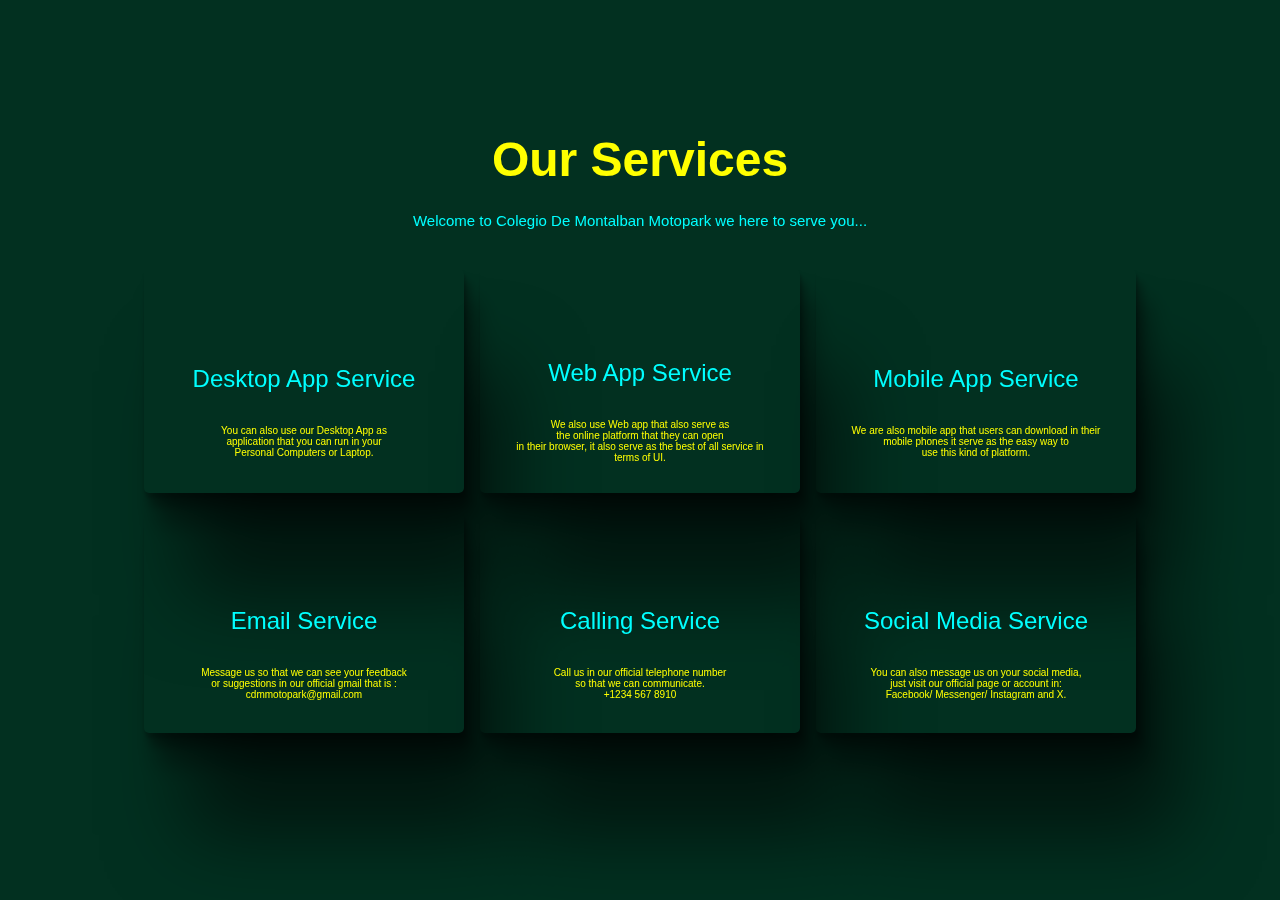
<file: services.html>
<!DOCTYPE html>
<html lang="en">
<head>
     <meta charset="UTF-8">
     <meta name="viewport" content="width=device-width, initial-scale=1.0">
     <link rel="stylesheet" type="text/css" href="services.css">
     <link rel="icon" type="image/jpg" href="cdmlogo.png">
     <link rel="stylesheet" href="https://cdnjs.cloudflare.com/ajax/libs/font-awesome/6.5.2/css/all.min.css" integrity="sha512-SnH5WK+bZxgPHs44uWIX+LLJAJ9/2PkPKZ5QiAj6Ta86w+fsb2TkcmfRyVX3pBnMFcV7oQPJkl9QevSCWr3W6A==" crossorigin="anonymous" referrerpolicy="no-referrer" />
     <link rel="stylesheet" href="https://unpkg.com/aos@next/dist/aos.css" />
     <title>Our Services -MotoPark</title>
</head>
     <body>
<!----------------------------------------------HEADER------------------------------------->
      <div class="nav"  data-aos="fade-down">
           <a href="index.html">
           <i id="back" class="fa-solid fa-backward"></i></a>
           <ul class="nav_items">
               <li class="nav_items">
          </li>
           </ul>
          </div>

          
      <div class="services">
          <h1 data-aos="fade-down">Our Services</h1>
          <p data-aos="fade-down">Welcome to Colegio De Montalban Motopark we here to serve you...</p>

          <div class="content-box" data-aos="fade-down">
               <div class="card">
                    <i class="fa-solid fa-desktop"></i>
                    <h2>Desktop App Service</h2>
                    <p>You can also use our Desktop App  as<br>
                    application that you can run in your <br>
                     Personal Computers or Laptop.</p>
               </div>

               <div class="card">
                    <i class="fa-solid fa-laptop"></i>
                    <h2>Web App Service</h2>
                    <p>We also use Web app that also serve as <br>
                         the online platform that they can open  <br>
                    in their browser, it also serve as the best of all service in terms of UI.</p>
               </div>

               <div class="card">
                    <i class="fa-solid fa-mobile-screen"></i>
                    <h2>Mobile App Service</h2>
                    <p>We are also mobile app that users can download in their <br>
                         mobile phones it serve as the easy way to<br>
                         use this kind of platform.</p>
               </div>

               <div class="card">
                    <i class="fa-solid fa-envelope-open-text"></i>
                    <h2>Email Service</h2>
                    <p>Message us so that we can see your feedback<br>
                   or suggestions in our official gmail that is :<br>
                    cdmmotopark@gmail.com</p>
               </div>

               <div class="card">
                    <i class="fa-solid fa-phone-volume"></i>
                    <h2>Calling Service</h2>
                    <p>Call us in our official telephone number<br>
                     so that we can communicate. <br>
                      +1234 567 8910</p>
               </div>

               <div class="card">
                    <i class="fa-solid fa-globe"></i>
                    <h2> Social Media Service</h2>
                    <p>You can also message us on your social media,<br>
                    just visit our official page or account in: <br>
                    Facebook/ Messenger/ Instagram and X.</p>
               </div>
          </div>
      </div>

      <script src="https://unpkg.com/aos@next/dist/aos.js"></script>
     <script>
         AOS.init({
         offset: 200,
         duration: 2000,
         });
     </script>

    </body>
</html>
</file>
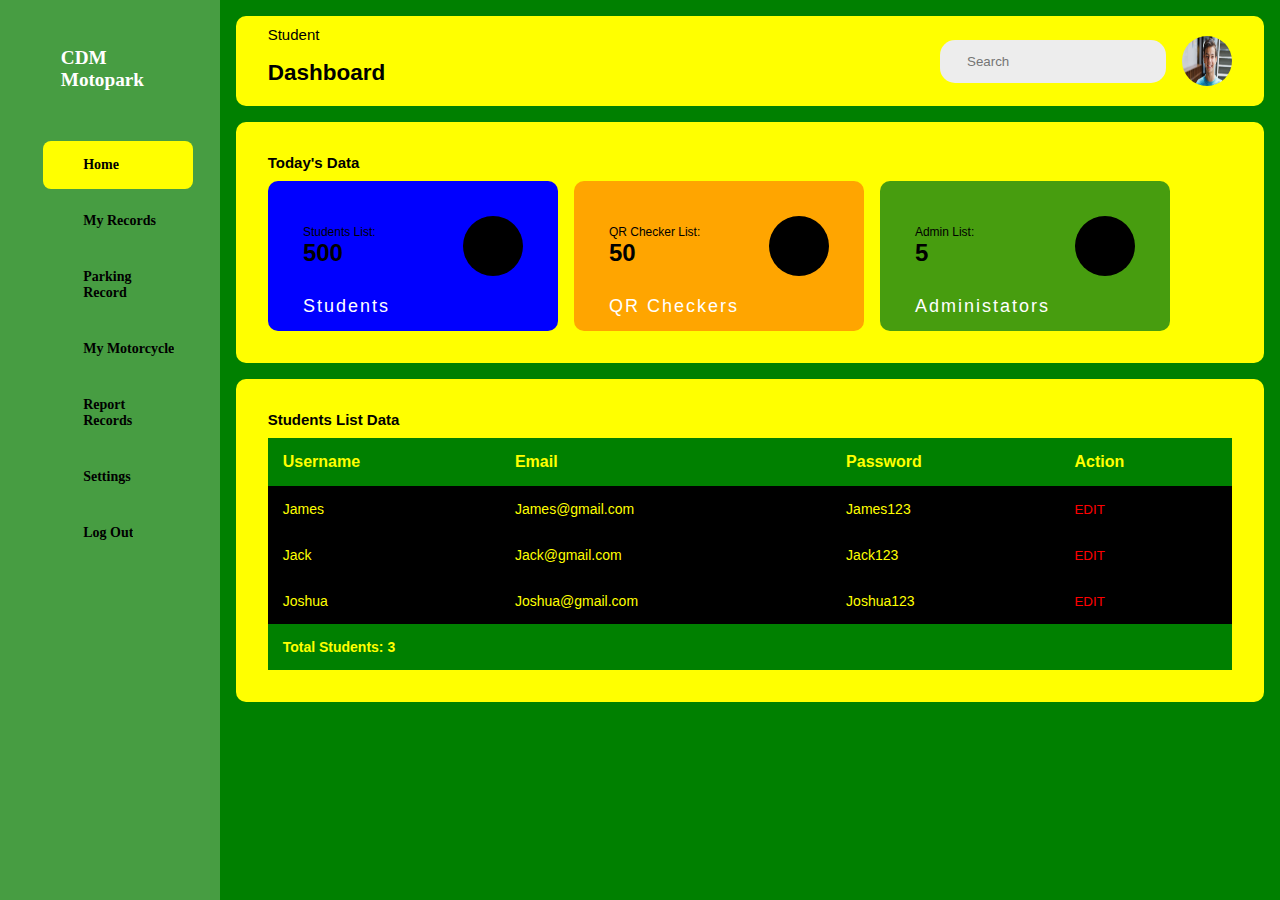
<file: studentdashboard.html>
<!DOCTYPE html>
<html lang="en">
     <head>
      <title>Student Dashboard -CDM Motopark</title>
     <meta charset="UTF-8">
     <meta name="viewport" content="width=device-width, initial-scale=1.0">
     <link rel="stylesheet" type="text/css" href="studentdashboard.css">
     <link rel="icon" type="image/jpg" href="cdmlogo.png">
     <link rel="stylesheet" href="https://cdnjs.cloudflare.com/ajax/libs/font-awesome/6.5.2/css/all.min.css" integrity="sha512-SnH5WK+bZxgPHs44uWIX+LLJAJ9/2PkPKZ5QiAj6Ta86w+fsb2TkcmfRyVX3pBnMFcV7oQPJkl9QevSCWr3W6A==" crossorigin="anonymous" referrerpolicy="no-referrer" />
     <link rel="stylesheet" href="https://unpkg.com/aos@next/dist/aos.css"/>
     </head>
        <body>
          <div class="sidebar">
            <div class="logo"></div>
            <ul class="menu">
              <div class="brand">
                <i class="fa-sharp-duotone fa-solid fa-motorcycle"></i>
                <span>CDM Motopark</span>
                <br>
                <br>
                <br>
                <br>
              </div>
              <li class="active">
                <a href="">
                  <i class="fa-solid fa-house"></i>
                  <span>Home</span>
                </a>        
              </li>

              <li>
                <a href="">
                  <i class="fa-solid fa-clipboard"></i>
                  <span> My Records</span>
                </a>        
              </li>

              <li>
                <a href="">
                  <i class="fa-solid fa-square-parking"></i>
                  <span>Parking Record</span>
                </a>
              </li>
        
              <li>
                <a href="">
                  <i class="fa-solid fa-motorcycle"></i>
                <span> My Motorcycle</span>
                </a>
              </li>
        
              <li>
                <a href="">
                  <i class="fa-solid fa-clipboard-user"></i>
                  <span>Report Records</span>
                </a>
              </li>
        
              <li>
                <a href="">
                  <i class="fa-solid fa-gear"></i>
                  <span>Settings</span>
                </a>
              </li>
        
              <li class="logout">
                <a href="">
                  <i class="fa-solid fa-right-from-bracket"></i>
                  <span>Log Out</span>
                </a>
              </li>
            </ul>
          </div>

          <div class="content">
            <div class="wrapper">
              <div class="title">
                <span>Student</span>
                <br>
                <br>
                <h2>Dashboard</h2>
              </div>
              <div class="userinfo">
                <div class="searchbox">
                <i class="fa-solid fa-magnifying-glass"></i>
                <input type="text" placeholder="Search">
                </div>
                <img src="profile.png" alt="">
              </div>
            </div>

            <div class="cardcontainer">
             <h3 class="title">Today's Data</h3>
              <div class="cardwrapper">

                <div class="card blue">
                  <div class="head">
                    <div class="ammount">
                      <span class="title2">Students List:</span>
                     <span class="ammountvalue">500</span>
                    </div>
                    <i class="fa-solid fa-user"></i>
                  </div>
                  <span class="detail">Students</span>
                </div>

                <div class="card orange">
                  <div class="head">
                    <div class="ammount">
                      <span class="title3">QR Checker List:</span>
                     <span class="ammountvalue">50</span>
                    </div>
                    <i class="fa-solid fa-person-military-pointing"></i>
                  </div>
                  <span class="detail">QR Checkers</span>
                </div>

                <div class="card">
                  <div class="head">
                    <div class="ammount">
                      <span class="title4">Admin List:</span>
                     <span class="ammountvalue">5</span>
                    </div>
                    <i class="fa-solid fa-user-tie"></i>
                  </div>
                  <span class="detail">Administators</span>
                </div>
                
                </div>
              </div>
            <div class="tabular">
           <h3 class="title">Students List Data</h3>
           <div class="tablecontainer">
             <table>
              <thead>
                <tr>
                  <th>Username</th>
                  <th>Email</th>
                  <th>Password</th>
                  <th>Action</th>
                </tr>
              </thead>
                <tbody>

                  <tr>
                    <td>James</td>
                    <td>James@gmail.com</td>
                    <td>James123</td>
                    <td><button>EDIT</button></td>
                  </tr>

                  <tr>
                    <td>Jack</td>
                    <td>Jack@gmail.com</td>
                    <td>Jack123</td>
                    <td><button>EDIT</button></td>
                  </tr>

                  <tr>
                    <td>Joshua</td>
                    <td>Joshua@gmail.com</td>
                    <td>Joshua123</td>
                    <td><button>EDIT</button></td>
                  </tr>

                </tbody>
                <tfoot>
                  <tr>
                    <td colspan="7">Total Students: 3 </td>
                  </tr>
                </tfoot>
             </table>
           </div>
            </div>
          </div>
       </body>
</html>
</file>
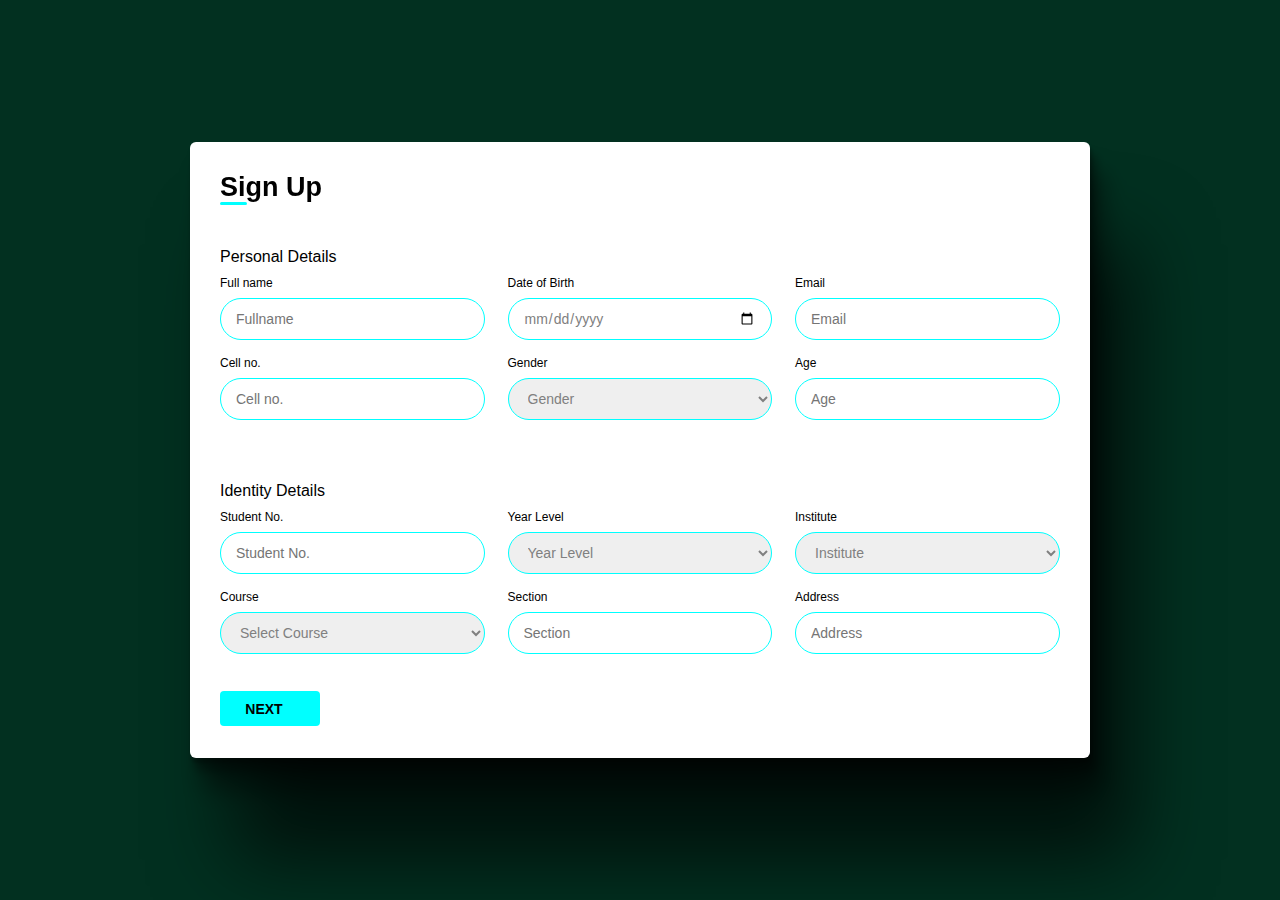
<file: studentsignup.html>
<!DOCTYPE html>
<html lang="en">
<head>
     <meta charset="UTF-8">
     <meta name="viewport" content="width=device-width, initial-scale=1.0">
     <link rel="stylesheet" type="text/css" href="studentsignup.css">
     <link rel="icon" type="image/jpg" href="cdmlogo.png">
     <link rel="stylesheet" href="https://cdnjs.cloudflare.com/ajax/libs/font-awesome/6.5.2/css/all.min.css" integrity="sha512-SnH5WK+bZxgPHs44uWIX+LLJAJ9/2PkPKZ5QiAj6Ta86w+fsb2TkcmfRyVX3pBnMFcV7oQPJkl9QevSCWr3W6A==" crossorigin="anonymous" referrerpolicy="no-referrer" />
     <link rel="stylesheet" href="https://unpkg.com/aos@next/dist/aos.css" />
     <title>Student Form -MotoPark</title>
</head>
     <body>
<!----------------------------------------------HEADER------------------------------------->
      <header class="nav"  data-aos="fade-down">
           <a href="studentlogin.html">
           <i id="back" class="fa-solid fa-backward"></i></a>
           <ul class="nav_items">
               <li class="nav_items">
          </li>
           </ul>
          </header>
<!-----------------------------------------------STUDENT LOGIN------------------------------>
      <div class="container">
         <h2>Sign Up</h2>
         <form action="#">
            <div class="form first">
                <div class="details1">
                    <span class="title">Personal Details</span>
                    <div class="fields">
                        <div class="input-field">
                            <label>Full name</label>
                            <input type="text" placeholder="Fullname" required>
                        </div>
                        
                        <div class="input-field">
                            <label>Date of Birth</label>
                            <input type="date" placeholder="Date of Birth" required>
                        </div>

                        <div class="input-field">
                            <label>Email</label>
                            <input type="email" placeholder="Email" required>
                        </div>

                        <div class="input-field">
                            <label>Cell no.</label>
                            <input type="text" placeholder="Cell no." required  pattern="09[0-9]{9}" maxlength="11" >
                        </div>
                        
                        <div class="input-field">
                            <label>Gender</label>
                            <select required>
                                <option value="" disabled selected hidden>Gender</option>
                                 <option value="Male">Male</option>
                                 <option value="Female">Female</option>
                             </select>    
                        </div>

                        <div class="input-field">
                            <label>Age</label>
                            <input type="number" placeholder="Age" required min="17">
                        </div>
                    </div>
                </div>

                <div class="details2">
                    <span class="title">Identity Details</span>
                    <div class="fields">
                        <div class="input-field">
                            <label>Student No.</label>
                            <input type="text" placeholder="Student No." required>
                        </div>
                        
                        <div class="input-field">
                            <label>Year Level</label>
                            <select required>
                                <option value="" disabled selected hidden>Year Level</option>
                                 <option value="Male">1st Year </option>
                                 <option value="Female">2nd Year</option>
                                 <option value="Female">3rd Year</option>
                                 <option value="Female">4th Year</option>
                             </select>    
                        </div>

                        <div class="input-field">
                            <label>Institute</label>
                            <select required>
                                <option value="institute" disabled selected hidden>Institute</option>
                                 <option value="ITE">Institute of Teacher Education(ITE)</option>
                                 <option value="IBE">Institute of Business and Entrepreneurship(IBE)</option>
                                 <option value="ICS">Institute of Computer Studies(ICS)</option>
                             </select>    
                        </div>

                        <div class="input-field">
                            <label for="course">Course</label>
                            <select id="course" required>
                                <option value="" disabled selected hidden>Select Course</option>
                                <option value="BSIT">Bachelor of Science in Information Technology</option>
                            </select>   
                        </div>
                        
                        <div class="input-field">
                            <label>Section</label>
                            <input type="text" placeholder="Section" required>
                        </div>

                        <div class="input-field">
                            <label>Address</label>
                            <input type="text" placeholder="Address" required>
                        </div>
                    </div>
                    <button class="nextBtn">
                        <span class="BtnText">NEXT</span>
                        <i class="fa-solid fa-arrow-right"></i>
                    </button>
                </div>
            </div>

<!--------------------------------------Second form----------------------------------------->
            <div class="formsecond">
                <div class="details3">
                    <span class="title">Account Details</span>
                    <div class="fields">
                        <div class="input-field">
                            <label>Username</label>
                            <input type="text" placeholder="Username" required>
                        </div>
                        
                        <div class="input-field">
                            <label>Password</label>
                            <input type="password" placeholder="Password" required>
                        </div>

                        <div class="input-field">
                            <label>Confirm Password</label>
                            <input type="password" placeholder="Confirm Password" required>
                        </div>

                        <div class="input-field">
                            <label>Motorcycle Brand & Model</label>
                            <input type="text" placeholder="Brand & Model" required >
                        </div>
                        
                        <div class="input-field">
                            <label>Color</label>
                            <input type="text" placeholder="Color" required>
                        </div>

                        <div class="input-field">
                            <label>Year Model</label>
                            <input type="number" placeholder="Year Model" required>
                        </div>
                    </div>
                </div>

                <div class="details4">
                    <span class="title">Student Requirements Details</span>
                    <h3>(NOTE 1:Please make sure that the number and info you encode is accurate in your id to avoid delaying your registration proccess)</h3>
                    <h3>(NOTE 2:Please provide a clear images of your Student ID/Driver License/Original Receipt and Certificate of Registration in the last step.)</h3>
                    <div class="fields">
                        <div class="input-field">
                            <label>Student No.</label>
                            <input type="text" placeholder="Student No." required>
                        </div>
                        
                        <div class="input-field">
                            <label>Driver License No.</label>
                            <input type="text" placeholder="Driver License No." required>
                        </div>

                        <div class="input-field">
                            <label>Institute</label>
                            <select required>
                                <option value="institute" disabled selected hidden>Institute</option>
                                 <option value="Pro">Professional</option>
                                 <option value="Non-pro">Non-Professional</option>
                             </select>    
                        </div>

                        <div class="input-field">
                            <label >Original Receipt Issued</label>
                            <input type="date" placeholder="Original Receipt Issued date" required>
                        </div>
                        
                        <div class="input-field">
                            <label>Plate No.</label>
                            <input type="text" placeholder="Plate No." required>
                        </div>

                        <div class="input-field">
                            <label>Rate Us</label>
                            <select required>
                                <option value="institute" disabled selected hidden>1-5 1 is the highest</option>
                                 <option value="1">1</option>
                                 <option value="Non-pro">2</option>
                                 <option value="Non-pro">3</option>
                                 <option value="Non-pro">4</option>
                                 <option value="Non-pro">5</option>
                             </select>    
                        </div>
                    </div>

                 <div class="buttons">
                    <div class="backBtn">
                        <i class="fa-solid fa-arrow-left"></i>
                        <span class="BtnText">BACK</span>
                    </div>

                    <button class="nextBtn">
                        <span class="BtnText">SEND NOW</a></span>
                        <i class="fa-solid fa-share-from-square"></i>
                    </button>

                    <button class="nextBtn">
                        <span class="BtnText"><a href="requirements.html">PROCEED</a></span>
                        <i class="fa-solid fa-forward"></i>
                    </button>
                    </div>
                </div>
            </div>
         </form>
      </div>
<script src="https://unpkg.com/aos@next/dist/aos.js"></script>
     <script>
         AOS.init({
         offset: 200,
         duration: 2000,
         });
     </script>

<script src="studentsignup.js"></script>
     </body>
</html>
</file>
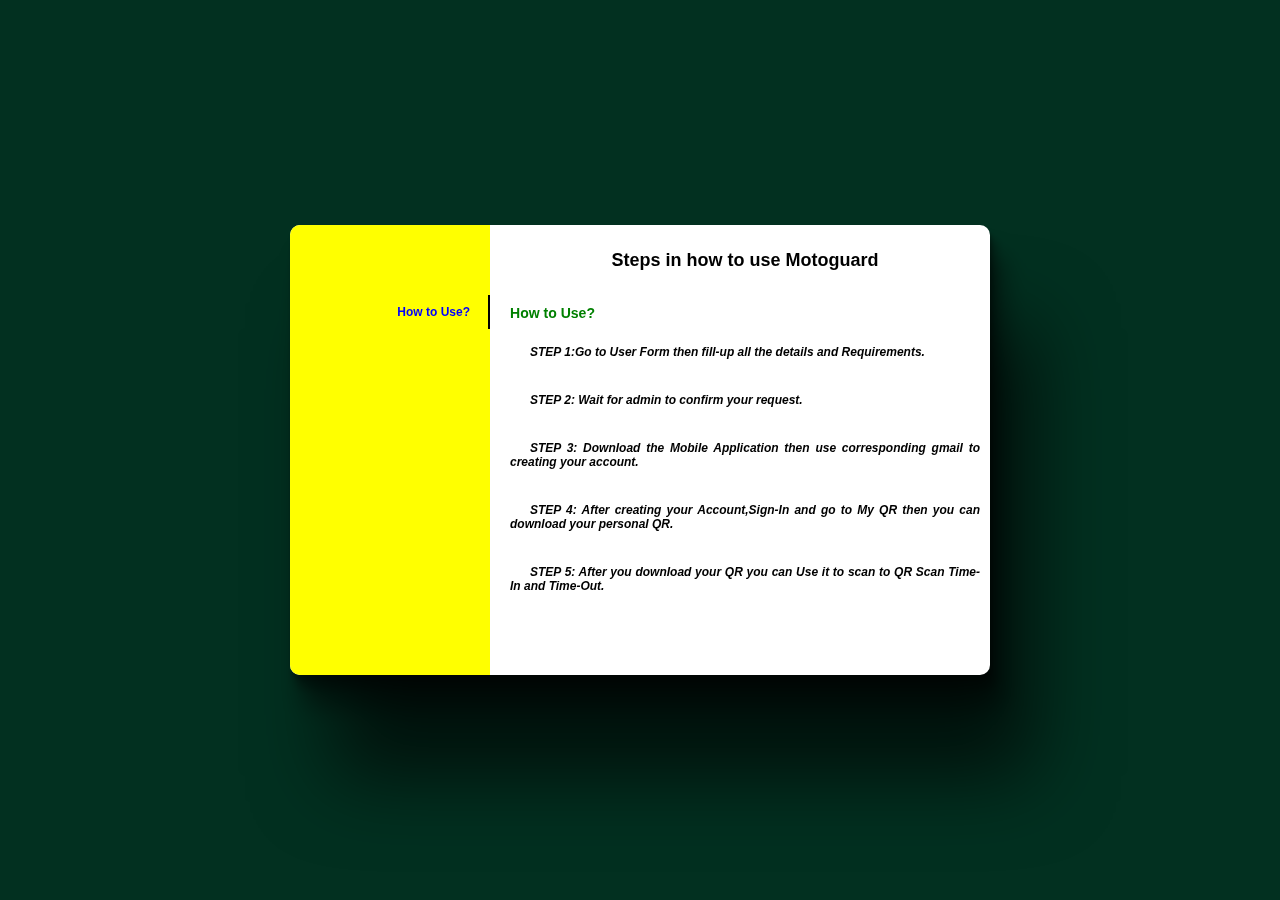
<file: terms.html>
<!DOCTYPE html>
<html lang="en">
<head>
     <meta charset="UTF-8">
     <meta name="viewport" content="width=device-width, initial-scale=1.0">
     <link rel="stylesheet" type="text/css" href="terms.css">
     <link rel="icon" type="image/jpg" href="cdmlogo.png">
     <link rel="stylesheet" href="https://cdnjs.cloudflare.com/ajax/libs/font-awesome/6.5.2/css/all.min.css" integrity="sha512-SnH5WK+bZxgPHs44uWIX+LLJAJ9/2PkPKZ5QiAj6Ta86w+fsb2TkcmfRyVX3pBnMFcV7oQPJkl9QevSCWr3W6A==" crossorigin="anonymous" referrerpolicy="no-referrer" />
     <link rel="stylesheet" href="https://unpkg.com/aos@next/dist/aos.css" />
     <title>Terms and condition -MotoPark</title>
</head>
     <body>
<!----------------------------------------------HEADER------------------------------------->
      <header class="nav"  data-aos="fade-down">
           <a href="index.html">
           <i id="back" class="fa-solid fa-backward"></i></a>
           <ul class="nav_items">
               <li class="nav_items">
          </li>
           </ul>
          </header>

      <div class="terms flex_align_justify">
          <div class="termscon" data-aos="fade-down">
               <div class="tab_list">
                    <ul>
                         <li data-tc="tab_item_1" class="active">How to Use?</li>
                    </ul>
               </div>
               <div class="tabs_content">
                    <div class="tabs_head">
                        <h2>Steps in how to use Motoguard</h2> 
                    </div>
                    <div class="tabs_body">
                     <div class="tab_item tab_item_1">
                         <h3>How to Use?</h3>
                          <br>
                         <p><b>STEP 1:Go to User Form then fill-up all the details and Requirements.</p></b>
                          <br>
                         <p><b>STEP 2: Wait for admin to confirm your request.</p><b/>
                          <br>
                         <p><b>STEP 3: Download the Mobile Application then use corresponding gmail to creating your account.</p></b>
                          <br>
                         <p><b>STEP 4: After creating your Account,Sign-In and go to My QR then you can download your personal QR.</p></b>
                          <br>
                         <p><b>STEP 5: After you download your QR you can Use it to scan to QR Scan Time-In and Time-Out.</p></b>
                         </div>
                   
                        </div>
               </div>
          </div>
      </div>

          <script src="https://unpkg.com/aos@next/dist/aos.js"></script>
     <script>
         AOS.init({
         offset: 200,
         duration: 2000,
         });
     </script>
     <script src="terms.js"></script>
    </body>
</html>
</file>
<file: style.css>
*{
   margin: 0;
   padding: 0;
   box-sizing: border-box;
   font-family: "Poppins", sans-serif;
}
html{
    scroll-behavior: smooth;
}
body {
   background:#023020;
}
/*=======================================NAVBAR===========================================*/
.nav{
   position: fixed;
   display: flex;
   flex-direction: row;
   justify-content: space-between;
   align-items: center;
   width: 100%;
   padding: 1rem 5.0rem;
   background: #023020;
   z-index: 100000;
   border-bottom: 1px solid #00db00;
}
.nav i{
    font-size: 30px;
    color: #00db00;
    padding-right: 10px;
    font-weight: bolder;
}
.nav h2{
    color:   yellow;
    font-size: 1.3rem;
    padding-right: 390px;
}
#item{
     display: flex;
     flex-direction: row;
     justify-content: center;
     align-items: right;
}
#item li {
    list-style: none;
    padding-right: 10px;
    margin-left: 10px;
    text-align: center;
}
#item li a{
    text-decoration: none;
    font-size: 0.9rem;
    color:  yellow;
}
#item button{
    padding: 3px 20px;
    margin-left: 19px;
    background:yellow;
    border-color: black;
    text-align: center;
    border-radius: 30px;
    cursor: pointer;
    box-shadow:
  1.9px 4.6px 3.6px rgba(0, 0, 0, 0.192),
  5.4px 12.8px 10px rgba(0, 0, 0, 0.275),
  13px 30.8px 24.1px rgba(0, 0, 0, 0.358),
  43px 102px 80px rgba(0, 0, 0, 0.55)
;
}
#item .btn a{
    text-decoration: none;
    color:black;
    font-size: 15px ;
    font-weight: 600;
}
#item button:hover {
    background: transparent;
    border-color: yellow;
}
#item .btn a:hover{
    color: yellow;
}
#item li a:hover{
       color: white ;
       cursor: pointer;
       transition: ease;
}
#bar{
    color: yellow;
    font-size: 1rem;
    display: none;
}
.dropdown-content {
    display: none;
    position: absolute;
    background:#023020;
    min-width: 200px;
    box-shadow: 0px 8px 16px 0px rgba(0,0,0,0.2);
    z-index: 1;
    border: 1px solid #00db00;
}
.dropdown:hover .dropdown-content {
    display: block;
}
.role-group {
    padding: 5px;
}
.role-group ul {
    list-style-type: none;
    padding: 0;
    margin: 0;
}
.role-group ul li {
    margin-top: 1px;
    margin-bottom: 3px;
}
.role-group ul li a {
    display: block;
    padding: 12px 12px;
    text-decoration: none;
}

.role-group ul li a:hover {
    background-color: #023020;
}
/*========================================HOME=============================================*/
.back{
    background-image: url(jm.jpg);
    width: 100%;
    height: 109vh;
    background-size: cover;
    background-position: center;
}
.back .overlay{
    background: black;
    width: 100%;
    height: 100%;
    opacity:0.80;
}
.mid{
    position: absolute;
    top: 50%;
    left: 50%;
    transform: translate(-50%, -50%);
    text-align: center;
}
.mid p{
      color: yellow;
      font-size: 2.1rem;
}
.mid h2{
    color: #00db00;
    font-size: 5.5rem;
    text-align: center;
}
.mid .btn{
    margin-top: 2rem;
}
.mid .btn a{
     text-decoration: none;
     text-transform: uppercase;
}
.mid .btn a.simple{
   color: #00db00;
   font-weight: 500;
   padding: 0.9rem 1.6rem;
}
.mid .btn a.simple:hover{
    color: yellow;
}
.mid .btn a.border{
    color: #00db00;
    border: 1px solid #00db00;
    font-weight: 500;
    padding: 0.9rem 1.6rem;
    border-radius: 5px;
 }
 .mid .btn a.border:hover{
    background: yellow;
    border:2px solid black;
    color: black;
 }
.details{
    width: 100%;
    display: flex;
    flex-direction: row;
    justify-content: space-between;
    align-items: center;
    padding: 8rem 15rem;
    background-image: url(logo.jpeg);
    background-size: cover;
    height: 109vh;
}
.details h3,h6,h5{
    color: black;
}
.details .one{
    width: 45%;
    display: flex;
    flex-direction: column;
    justify-content: flex-start;
}
.details .one h3{
    font-size: 2.3rem;
    padding-bottom: 1.1rem;
    color: yellow;
}
.details .one h6{
    font-size: 1.3rem;
    font-weight: 400;
    padding-bottom: 1.2rem;
    color: white;
}
.details .one p{
    color: #00db00 ;
    font-size: 1.2rem;
    padding-bottom: 3rem;
}
.details .one a{
    color:yellow;
    background: #023020 ;
    padding: 1rem 0;
    text-decoration: none;
    text-transform: uppercase;
    text-align: center;  
    box-shadow:
  1.9px 4.6px 3.6px rgba(0, 0, 0, 0.192),
  5.4px 12.8px 10px rgba(0, 0, 0, 0.275),
  13px 30.8px 24.1px rgba(0, 0, 0, 0.358),
  43px 102px 80px rgba(0, 0, 0, 0.55)
;
}
.details .one a:hover{
    background: #00db00;
    color: black;
}
.details .two{
    width: 45%;
    border-left: 1px solid black;
    padding-left: 4rem;
}
.details .two h3{
    font-size: 2.3rem;
    color: yellow;
}
.details .two h5{
    font-size: 1.1rem;
    color: white;
}
.details .two p{
    color:#00db00 ;
    font-size: 1.1rem;
    margin-bottom: 0.8rem;
}
/*=============================================GET STARTED=========================================*/
.register{
    color:yellow;
    background: #023020;
    padding: 6rem 5rem 5rem 5rem;
    font-size: 2rem;
}
.register h2{
   text-align: center;
   margin-bottom: 2rem;
}
.register_container{
    display: grid;
    grid-template-columns: repeat(3, 1fr);
    gap: 2rem;
}
.register_container .courseimage{
    width:100%;
    object-fit: cover;
}
.course1{
    background:#00ad00 ;
    text-align: center;
    border: 1px solid transparent;
    transition: var(--transition);
    border-radius: 10px;
    box-shadow:
    1.9px 4.6px 3.6px rgba(0, 0, 0, 0.192),
    5.4px 12.8px 10px rgba(0, 0, 0, 0.275),
    13px 30.8px 24.1px rgba(0, 0, 0, 0.358),
    43px 102px 80px rgba(0, 0, 0, 0.55)
  ;
}
.course2{
    background:#00b7eb ;
    text-align: center;
    border: 1px solid transparent;
    transition: var(--transition);
    border-radius: 10px;
    box-shadow:
    1.9px 4.6px 3.6px rgba(0, 0, 0, 0.192),
    5.4px 12.8px 10px rgba(0, 0, 0, 0.275),
    13px 30.8px 24.1px rgba(0, 0, 0, 0.358),
    43px 102px 80px rgba(0, 0, 0, 0.55)
  ;
}
.course3{
    background:#ffef00;
    text-align: center;
    border: 1px solid transparent;
    transition: var(--transition);
    border-radius: 10px;
    box-shadow:
    1.9px 4.6px 3.6px rgba(0, 0, 0, 0.192),
    5.4px 12.8px 10px rgba(0, 0, 0, 0.275),
    13px 30.8px 24.1px rgba(0, 0, 0, 0.358),
    43px 102px 80px rgba(0, 0, 0, 0.55)
  ;
}
.registerinfo h4{
    color: black;
    font-size: 1.5rem;
}
.registerinfo p{
   color:white;
   margin: 1.2rem 0 2rem;
   font-size: 0.9rem;
}
.registerinfo{
    padding: 2rem;
}
.registerinfo a{
    font-size: 0.9rem;
    border-radius: 50px;
    color:white;
    background:#023020;
    padding: 1rem;
    text-decoration: none;
    text-transform: uppercase;
    text-align: center;  
    box-shadow:
  1.9px 4.6px 3.6px rgba(0, 0, 0, 0.192),
  5.4px 12.8px 10px rgba(0, 0, 0, 0.275),
  13px 30.8px 24.1px rgba(0, 0, 0, 0.358),
  43px 102px 80px rgba(0, 0, 0, 0.55)
;
}
.registerinfo a:hover{
    background:green;
    color: yellow;
}
.courseimage img{
    width: 95%;
    border-radius: 10px;
    padding-top: 5px;
}
/*=============================================ABOUT US=========================================*/
.developers{
    background:#023020;
    padding: 5rem 5rem 5rem 5rem;
    display: flex;
    flex-direction: row;
    justify-content: space-between;
    align-items: center;
}
.developers .about{
    width: 39%;
}
.developers .about h2{
    font-size: 3rem;
    padding-bottom: 1.3rem;
    text-align: center;
    font-style: italic;
    color :yellow;
}
.developers .about p{
    color: white;
    font-size: 1rem;
    text-indent: 1.7rem;
}
.developers .people{
    width: 55%;
    display: flex;
    flex-direction: row;
    justify-content: space-between;
    align-items: center bottom;
}
.developers .people .team1{
    width: 100%;
    height: auto;
    box-sizing: border-box;
    background:  #ffff00;  
    margin: 6px;
    box-shadow:
  1.9px 4.6px 3.6px rgba(0, 0, 0, 0.226),
  5.4px 12.8px 10px rgba(0, 0, 0, 0.325),
  13px 30.8px 24.1px rgba(0, 0, 0, 0.424),
  43px 102px 80px rgba(0, 0, 0, 0.65)
;
}
.developers .people .team1 .img img{
    width:100%;
    object-fit: cover;
}
.developers .teamdetails {
    text-align: center;
    display: flex;
    flex-direction: column;
    justify-content: center;
    padding-bottom: 10px;
}
.developers .teamdetails h4{
    color: #023020;
    font-size: 1rem;
}
.developers .teamdetails p{
    color: black;
}
.developers .people .team2{
    width: 100%;
    height: auto;
    box-sizing: border-box;
    background: #ffff00;  
    margin: 6px;
    box-shadow:
    1.9px 4.6px 3.6px rgba(0, 0, 0, 0.226),
    5.4px 12.8px 10px rgba(0, 0, 0, 0.325),
    13px 30.8px 24.1px rgba(0, 0, 0, 0.424),
    43px 102px 80px rgba(0, 0, 0, 0.65)
  ;
}

.developers .people .team2 .img img{
    width:100%;
    object-fit: cover;
}
.img:hover{
    transform: scale(1.5);
    z-index: 2;
}
/*=============================================REQUIREMENTS=========================================*/
.req{
    display: flex;
    flex-direction: column;
    justify-content: center;
    align-items: center;
    padding: 6rem 5rem 5rem 5rem;
    background: #023020;
}
.req .paragraph{
    font-size: 1.2rem;
    color: #00db00;
    padding-bottom: 1rem;
    text-align: center;
    font-style: italic;
}
.req .h2{
    font-size: 1.3rem;
    color: yellow;
    font-weight: 700;
    padding-bottom: 50px;
    text-align: center;
}
.req .classmenu{
    display: flex;
    flex-direction: row;
    justify-content: space-between;
    align-items: center bottom;
}
.req .classmenu .team1{
    width: 100%;
    height: auto;
    box-sizing: border-box;
    background:#195905;  
    margin: 15px;
    box-shadow:
  1.9px 4.6px 3.6px rgba(0, 0, 0, 0.226),
  5.4px 12.8px 10px rgba(0, 0, 0, 0.325),
  13px 30.8px 24.1px rgba(0, 0, 0, 0.424),
  43px 102px 80px rgba(0, 0, 0, 0.65)
;
}
.req .classmenu .team1 .img img{
    width:100%;
    object-fit: cover;
}
.req .classmenu .team1 .teamdetails{
    display: flex;
    flex-direction: column;
    justify-content: left;
    align-items: 10px;
}
.req .classmenu .team1 .teamdetails .name{
    display: flex;
    flex-direction: row;
    justify-content: space-between;
    align-items: center;
    padding: 5px 30px 0 30px;
}
.req .classmenu .team1 .teamdetails .name .namedetails h3{
     color:black;
     font-size: 1.2rem;
     padding-top: 10px;
}
.req .classmenu .team1 .teamdetails .name .namedetails p{
    color: #f0fff0 ;
    font-size: 1rem;
    font-style: italic;
    padding: 10px ;
    text-align: left;
}
.req .classmenu .team1 .teamdetails .name .num h5{
    font-size: 2rem;
    background: yellow;
    width: 3rem;
    height: 3rem;
    line-height: 3.5rem;
    text-align: center;
    border-radius: 50%;
}/*=============================================FAQs=========================================*/
.faqs{
    background: #023020;
    padding: 6rem 5rem 1rem 5rem;
    font-size: 2rem;
}
.faqs h2{
   text-align: center;
   margin-bottom: 4rem;
   color:yellow;
   font-size: 2rem;
}
.faqs_container{
    display: grid;
    grid-template-columns: 1fr 1fr;
    gap: 1rem;
}
.faq{
    padding: 1.5rem;
    display: flex;
    align-items: center;
    gap: 1.4rem;
    height: fit-content;
    background: black;
    cursor: pointer;
}
.faq h4{
    font-size:1rem;
    line-height: 2.2;
    color: white;
}
.faq_icon{
    align-self: flex-start;
    font-size: 2rem;
    color: yellow;
}
.faq p{
    margin-top: 0.8rem;
    display: none;
}
.faq.open p{
    display: block;
    font-size: 1.1rem;
    font-weight:lighter ;
    color: yellow;
    font-style: italic;
    text-indent: 40px;
    text-align: justify;
    line-height: 2rem;
    padding-right: 2px;
}
/*=============================================CONTACT=========================================*/
.contact{
    padding: 8rem 10rem 7rem 5rem;
    display: flex;
    flex-direction: row;
    justify-content: space-between;
    background:  #023020;
}
.contact .form{
    width: 30%;
}
.contact .form h2{
    font-size: 2rem;
    color:  yellow;
    padding-bottom: 10px;
}
.contact .form .submit{
    display: flex;
    flex-direction: column;
    justify-content: flex-start;
    align-items: flex-start;
}
.contact .form .submit input, .contact .form .submit textarea{
    width: 100%;
    padding: 15px;
    border: 1px solid #B0BEC5;
    outline: none;
    margin: 13px 0;
}
.contact .form .submit input:focus, .contact .form .submit textarea:focus{
    border: 3px solid yellow;
}
.contact .form .submit input::placeholder{
   color: #B0BEC5;
   font-size: 1.1rem;
}
.contact .form .submit textarea::placeholder{
    color: #B0BEC5;
    font-size: 1.1rem;
    height: 80%;
 }
 .contact .form .submit button{
    width: 100%;
    padding: 15px 0;
    text-decoration: none;
    background:yellow;
    color: black;
    text-align: center;
    font-size: 1.1rem;
    margin: 13px 0;
    cursor: pointer;
    box-shadow:
    1.9px 4.6px 3.6px rgba(0, 0, 0, 0.192),
    5.4px 12.8px 10px rgba(0, 0, 0, 0.275),
    13px 30.8px 24.1px rgba(0, 0, 0, 0.358),
    43px 102px 80px rgba(0, 0, 0, 0.55)
  ;
 }
 .contact .form .submit button:hover{
    color: green ;
    background:#cca01d;
 }
 .contact .map{
    width: 45%;
 }
 .contact .map h2{
    font-size: 2rem;
    color: yellow;
    padding-bottom: 10px;
    width: 100%;
 }
 .contact .map p{
    font-size: 1.1rem;
    color:#00db00;
    padding-bottom: 30px;
    width: 100%;
 }
 .contact .map p i{
    color: red;
    padding-right: 4px; 
 }
 .contact .map iframe{
    width:100%;
    box-shadow:
    1.9px 4.6px 3.6px rgba(0, 0, 0, 0.192),
    5.4px 12.8px 10px rgba(0, 0, 0, 0.275),
    13px 30.8px 24.1px rgba(0, 0, 0, 0.358),
    43px 102px 80px rgba(0, 0, 0, 0.55)
  ;
 }
 /*=============================================FOOTER=========================================*/
 .footer{
    border-top: 3px solid green;
    padding: 2rem ;
    font-size: 0.9rem;
    background: black;
 }
 .footer_container{
    display: grid;
    grid-template-columns: repeat(4, 1fr);
    gap: 5rem;
 }
 .footer_container > div h4 {
    margin-bottom: 1.5rem;
 } 
 .footer h4{
    font-size: 1.3rem ;
    color: green;
 }
 .footer4 p{
    color: white;
    margin-top: 15px;
 }
 .footer1 a{
    text-decoration: none;
    color: green;
    font-size: 1.3rem;
 }
 .footer1 a:hover{
    text-decoration: underline;
    text-decoration-thickness: 0.2rem;
    text-underline-offset: 0.6rem;
    color: yellow;
 }
 .footer1 {
    margin-left: 50px;
 }
 .footer2 {
    margin-left: 80px;
 }
 .footer3 {
    margin-left: 50px;
 }
 .footer4 {
    margin-left: 10px;
 }
 .footer1 p{
    margin: 1rem 0 2rem;
    text-indent: 20px;
    text-align: justify;
    color: white;
    line-height: 1.5rem;
 }
 .footer2 a{
    text-decoration: none;
    color: yellow;
 }
 .footer3 a{
    text-decoration: none;
    color: yellow;
 }
 .footer li{
    margin-bottom: 1.3rem;
    list-style-type: none;
 }
 .footer li:hover{
    color: white;
    text-decoration: underline;
    text-decoration-thickness: 0.2rem ;
    text-underline-offset: 0.6rem;
 }
 .footer ul{
    margin-bottom: 0.7rem;
 }
.footersocials{
    display: flex;
    gap: 1rem;
    font-size: 1.2rem;
    margin-top: 1.4rem;
}
.footersocials i{
    color: yellow;
}
.footersocials i:hover{
    color: white;
    text-decoration: underline;
    text-decoration-thickness: 0.2rem ;
    text-underline-offset: 0.6rem;
}
.footercopyright{
    color: white;
    font-size: 1.3rem;
    text-align: center;
    margin-top: 4rem;
    padding: 1.2rem 0;
    border-top: 1px solid yellow;
}
 /*=============================================MEDIA SCREEN=======================================*/
 @media screen and (max-width: 1040px0){
     .nav{
        padding: 1rem 4.5rem;
     }
     .nav i{
         font-size: 1.4rem;  
     }
     .nav h2{
         padding-right: 30px;
     }
     #item li {
         padding-right: 30px;
     }
     #item li a{
         font-size: 0.9rem;
     }
 }
 @media screen and (max-width: 991px){
 
    .nav{
        padding: 1rem 3rem;
     }
     .nav h2{
        font-size: 1.3rem;
        padding-right: 700px;

     }
     #item{
          flex-direction: column;
          text-align: center;
          width: 300px;
          height: 80vh;
          position: fixed;
          top: 0;
          right: -300px;
          background: rgba(0, 0, 0, 0.8);
          z-index: 100000;
          margin-top: 4.2rem;
          transition: 0.5s;
     }
     
     #item li {
         padding-right: 0;
         padding: 4px 0;
     }
     #item li a{
         font-size: 1.2rem;
     
     }
     #item li a:hover{
            color: yellow;
            cursor: pointer;
     }
     #bar{
         display: initial;
         cursor: pointer;
     }
 }
 @media screen and (max-width: 768px){
    
 }
 @media screen and (max-width: 496px){
    
 }


.download-container {
        max-width: 600px;
        margin: 50px auto;
        padding: 20px;
        border-radius: 10px;
        text-align: center;
        box-shadow: 0px 0px 10px rgba(0, 0, 0, 0.1);
    }

    .download-container h2 {
        font-size: 24px;
        color: #333;
    }

    .download-container p {
        font-size: 16px;
        color: #666;
        margin-bottom: 20px;
    }

    .download-btn {
        display: inline-block;
        padding: 10px 20px;
        background-color: #007bff;
        color: #fff;
        text-decoration: none;
        border-radius: 5px;
    }

    .download-btn:hover {
        background-color: #0056b3;
    }
</file>
<file: admindashboard.css>
*{
    margin: 0;
    padding: 0;
    border: none;
    outline: none;
    box-sizing: border-box;
    font-family: "Poppins", sans-serif;
 }
 body {
    display: flex;
 }
 .brand{
    padding-top: 1px;
    padding-bottom: 2rem;
   margin: 8px 0;
   border-radius: 8px;
   transition: all 0.5s ease-in-out;
   font-size: 14px;
   text-decoration: none;
   display: flex;
   align-items: center;
   gap: 1.1rem; 
 }
 .brand i{
    font-size: 3.1rem;
    color: white;
    padding-left: 0;
 }
 .brand span{ 
   font-size: 1.2rem;
   font-family:'Times New Roman', Times, serif;
   font-weight: bold;
   color: white;
 }
.sidebar{
    position: sticky;
    top: 0;
    left: 0;
    bottom: 0;
    height: 100vh;
    width: 130px;
    padding: 0 1.7rem;
    color: aqua;
    overflow: hidden;
    transition: all 0.5s linear;
    background: rgba(25, 175, 90, 0.99);
}
.sidebar:hover{
    width: 255px;
    transition: 0.5s;
}
.logo{
    height: 5px;
    padding-left: 16px;
}
.menu{
    height: 10%;
    position: relative;
    list-style: none;
    padding:  0.5rem 0 1rem 1rem;
}
.menu li{
    padding: 8px;
    margin: 8px 0;
    border-radius: 8px;
    transition: all 0.5s ease-in-out;
}
.menu li:hover, 
.active{
  background: white;
}
.menu a {
    color: black;
    font-size: 14px;
    text-decoration: none;
    display: flex;
    align-items: center;
    gap: 1.5rem;
}
.menu a span {
    overflow: hidden;
    font-family: 'Times New Roman', Times, serif;
    font-weight: bold;
}
.menu a i {
    font-size: 1rem;
}
.logout {
    bottom: 0;
    width: 100%;
    left: 0;
}
.content{
    position: relative;
    background: rgb(26, 221, 241, 0.99);
    width: 100%;
    padding: 1rem;
}
.wrapper img{
    width: 50px;
    height: 50px;
    cursor: pointer;
    border-radius: 50%;
}
.wrapper{
    display: flex;
    justify-content: space-between;
    align-items: center;
    flex-wrap: wrap;
    background: white;
    border-radius: 10px;
    padding:10px 2rem;
    margin-bottom: 1rem;
}
.title{
    color: black;
}
.userinfo{
    display: flex;
    align-items: center;
    gap: 1rem;
}
.searchbox{
    background: rgba(237, 237, 237 );
    border-radius: 15px;
    color: rgb(113, 99, 186, 255);
    display: flex;
    align-items: center;
    gap: 5px;
    padding: 4px 12px;
}
.searchbox input{
    background: transparent;
    padding: 10px;
}
.searchbox i{
    font-size: 1.2rem;
    cursor: pointer;
    transition: all 0.5s ease-out;
}
.searchbox i:hover{
    transform: scale(1.1);
}

.cardcontainer{
    background: white;
    padding: 2rem;
    border-radius: 10px;
}
.cardwrapper {
    display: flex;
    flex-wrap: wrap;
    gap: 1rem;
}
.title{
    color: black;
    padding-bottom: 10px;
    font-size: 15px;
}
.card{
    background: rgba(25, 132, 19, 0.8);
    border-radius: 10px;
    padding: 2.2rem;
    width: 290px;
    height: 150px;
    display: flex;
    flex-direction: column;
    justify-content: space-between;
    transition: all 0.5s ease-in-out;
}

.card:hover{
    transform: translateY(-5px);
}
.head{
    display: flex;
    justify-content: space-between;
    align-items: center;
    margin-bottom: 20px;
}
.ammount{
    display: flex;
    flex-direction: column;
}

.title2{
    font-size: 12px;
    font-weight: 200;
}
.title3{
    font-size: 12px;
    font-weight: 200;
}
.title4{
    font-size: 12px;
    font-weight: 200;
}
.ammountvalue{
    font-size: 24px;
    font-family: "Poppins", sans-serif;
    font-weight: 600;
}
.icon{
    color: yellow;
    padding: 1rem;
    height: 60px;
    width: 60px;
    text-align: center;
    border-radius: 50%;
    font-size: 1.5rem;
    background: black;
}
.detail{
    font-size: 18px;
    color: white;
    letter-spacing: 2px;
}
.fa-user{
    color: yellow;
    padding: 1rem;
    height: 60px;
    width: 60px;
    text-align: center;
    border-radius: 50%;
    font-size: 1.5rem;
    background: black;
}
.fa-person-military-pointing{
    color: yellow;
    padding: 1rem;
    height: 60px;
    width: 60px;
    text-align: center;
    border-radius: 50%;
    font-size: 1.5rem;
    background: black;
}
.fa-user-tie{
    color: yellow;
    padding: 1rem;
    height: 60px;
    width: 60px;
    text-align: center;
    border-radius: 50%;
    font-size: 1.5rem;
    background: black;
}

.blue{
    background: blue;
}

.orange{
    background: orange;
}
.tabular{
    background: white;
    margin-top: 1rem;
    border-radius: 10px;
    padding: 2rem;
}
.tablecontainer{
    width: 100%;
}
table{
    width: 100%;
    border-collapse: collapse;
    color: white;
}
thead{
    background:rgba(25, 175, 90, 0.99);
}
th{
    padding: 15px;
    text-align: left;
}
tbody{
    background: black;
}
td{
    padding: 15px;
    font-size: 14px;
    color: white;
}
tr:nth-child(even) {
    background: black;
}
tfoot{
    background:rgba(25, 175, 90, 0.99) ;
    font-weight: bold;
}
tfoot td{
  padding: 15px;
}
.tablecontainer button{
    color: red;
    background: none;
    cursor: pointer;
}
</file>
<file: adminform.css>
*{
    margin: 0;
    padding: 0;
    box-sizing: border-box;
    font-family: 'Poppins', sans-serif;
}
body{
    display: flex;
    align-items: center;
    justify-content: center;
    min-height: 100vh;
    background:  #023020;
}
.name{
    padding-top: 10px;
    padding-bottom: 25px;
}
.name i{
    font-size: 30px;
    color:  #00db00;
    padding-right: 10px;
    font-weight: bolder;
}
.name h2{
    font-size: 2rem;
    color:  #00db00;
    font-weight: 700;
    text-align: center;
    margin-bottom: 20px;
}
.container{
    position: relative;
    width: 70vw;
    height: 80vh;
    background: white;
    border-radius: 15px;
    box-shadow: 0 4px 20px 0 rgba( 0, 0, 0, 0.3), 0 6px 20px 0 rgba( 0, 0, 0, 0.3);
    overflow: hidden;
}
.container::before{
    content: "";
    position: absolute;
    top: 0;
    left: -50%;
    width: 100%;
    height: 100%;
    background: linear-gradient(-45deg,#003800
    , #0fff0f);
    z-index: 6;
    transform: translateX(100%);
    transition: 1s ease-in-out;
}
.signin-signup { 
    position: absolute;
    top: 0;
    left: 0;
    width: 100%;
    height: 100%;
    display: flex;
    align-items: center;
    justify-content: space-around;
    z-index: 5;
}
form{
    display: flex;
    align-items: center;
    justify-content: center;
    flex-direction: column;
    width: 40%;
    min-width: 238px;
    padding: 0 10px;
}
form.sign-in-form {
    opacity: 1;
    transition: 0.5s ease-in-out;
    transition-delay: 1s;
}
form.sign-up-form {
    opacity: 0;
    transition: 0.5s ease-in-out;
    transition-delay: 1s;
}
.title{
    font-size: 35px;
    color:chartreuse;
    margin-bottom: 10px;
}
.input-field{
    width: 100%;
    height: 50px;
    background: black;
    margin: 10px 0;
    border: 2px solid chartreuse ;
    border-radius: 50px;
    display: flex;
    align-items: center;
}
.input-field i{
    flex: 1;
    text-align: center;
    color: chartreuse;
    font-size: 18px;
}
.input-field input{
    flex: 5;
    background: none;
    border: none;
    outline: none;
    width: 100%;
    font-weight: 300;
    color: grey;
}
.btn{
    width: 150px;
    height: 50px;
    border: none;
    border-radius: 50px;
    background: chartreuse;
    font-weight: 600;
    margin: 10px 0;
    text-transform: uppercase;
    cursor: pointer;
}
.btn:hover{
    background: green;
}
.panels-container{
    position: absolute;
    top: 0;
    left: 0;
    width:100%;
    height: 100%;
    display: flex;
    align-items: center;
    justify-content: space-around;
}
.panel{
    display: flex;
    flex-direction: column;
    align-items: center;
    justify-content: space-around;
    width: 35%;
    min-width: 238px;
    padding: 0 10px;
    text-align: center;
    z-index: 6;
}
.left-panel{
    pointer-events: none;
}
.content{
    color: black;
    transition: 1.1s ease-in-out;
    transition-delay: 0.5s;
}
.panel h3{
    font-size: 24px;
    font-weight: 600;
 }
 .panel p{
    font-size: 15px;
    padding: 10px 0;
}
.image{
    width: 100%;
    transition: 1.1s ease-in-out;
    transition-delay: 0.4s;
}
.left-panel .image,
.left-panel .content{
    transform: translateX(-200%);
}
.right-panel .image,
.right-panel .content{
    transform: translateX(0);
}
.container.sign-up-mode::before {
    transform: translateX(0);
}
.container.sign-up-mode .right-panel .image,
.container.sign-up-mode .right-panel .content{
    transform: translateX(200%);
}
.container.sign-up-mode .left-panel .image,
.container.sign-up-mode .left-panel .content{
    transform: translateX(0);
}
.container.sign-up-mode form.sign-in-form {
    opacity: 0;
}
.container.sign-up-mode form.sign-up-form {
    opacity: 1;
}
.container.sign-up-mode .right-panel {
    pointer-events: none;
}
.container.sign-up-mode .left-panel {
    pointer-events: all;
}
</file>
<file: checkerdashboard.css>
*{
    margin: 0;
    padding: 0;
    border: none;
    outline: none;
    box-sizing: border-box;
    font-family: "Poppins", sans-serif;
 }
 body {
    display: flex;
 }
 .brand{
    padding-top: 1px;
    padding-bottom: 4rem;
   margin: 8px 0;
   border-radius: 8px;
   transition: all 0.5s ease-in-out;
   font-size: 14px;
   text-decoration: none;
   display: flex;
   align-items: center;
   gap: 1.1rem; 
 }
 .brand i{
    font-size: 3.1rem;
    color: green;
    padding-left: 0;
 }
 .brand span{ 
   font-size: 1.2rem;
   font-family:'Times New Roman', Times, serif;
   font-weight: bold;
   color: white;
 }
.sidebar{
    position: sticky;
    top: 0;
    left: 0;
    bottom: 0;
    height: 100vh;
    width: 130px;
    padding: 0 1.7rem;
    color: aqua;
    overflow: hidden;
    transition: all 0.5s linear;
    background: rgba(172, 174, 18, 1);
}
.sidebar:hover{
    width: 255px;
    transition: 0.5s;
}
.logo{
    height: 20px;
    padding-left: 16px;
}
.menu{
    height: 10%;
    position: relative;
    list-style: none;
    padding:  0.5rem 0 1rem 1rem;
}
.menu li{
    padding: 1rem;
    margin: 8px 0;
    border-radius: 8px;
    transition: all 0.5s ease-in-out;
}
.menu li:hover, 
.active{
  background: green;
}
.menu a {
    color: black;
    font-size: 14px;
    text-decoration: none;
    display: flex;
    align-items: center;
    gap: 1.5rem;
}
.menu a span {
    overflow: hidden;
    font-family: 'Times New Roman', Times, serif;
    font-weight: bold;
}
.menu a i {
    font-size: 1rem;
}
.logout {
    bottom: 0;
    width: 100%;
    left: 0;
}
.content{
    position: relative;
    background: rgb(239, 242, 8, 1);
    width: 100%;
    padding: 1rem;
}
.wrapper img{
    width: 50px;
    height: 50px;
    cursor: pointer;
    border-radius: 50%;
}
.wrapper{
    display: flex;
    justify-content: space-between;
    align-items: center;
    flex-wrap: wrap;
    background: green;
    border-radius: 10px;
    padding:10px 2rem;
    margin-bottom: 1rem;
}
.title{
    color: black;
}
.userinfo{
    display: flex;
    align-items: center;
    gap: 1rem;
}
.searchbox{
    background: rgba(237, 237, 237 );
    border-radius: 15px;
    color: rgb(113, 99, 186, 255);
    display: flex;
    align-items: center;
    gap: 5px;
    padding: 4px 12px;
}
.searchbox input{
    background: transparent;
    padding: 10px;
}
.searchbox i{
    font-size: 1.2rem;
    cursor: pointer;
    transition: all 0.5s ease-out;
}
.searchbox i:hover{
    transform: scale(1.1);
}

.cardcontainer{
    background: green;
    padding: 2rem;
    border-radius: 10px;
}
.cardwrapper {
    display: flex;
    flex-wrap: wrap;
    gap: 1rem;
}
.title{
    color: black;
    padding-bottom: 10px;
    font-size: 15px;
}
.card{
    background: rgba(25, 132, 19, 0.8);
    border-radius: 10px;
    padding: 2.2rem;
    width: 290px;
    height: 150px;
    display: flex;
    flex-direction: column;
    justify-content: space-between;
    transition: all 0.5s ease-in-out;
}

.card:hover{
    transform: translateY(-5px);
}
.head{
    display: flex;
    justify-content: space-between;
    align-items: center;
    margin-bottom: 20px;
}
.ammount{
    display: flex;
    flex-direction: column;
}

.title2{
    font-size: 12px;
    font-weight: 200;
}
.title3{
    font-size: 12px;
    font-weight: 200;
}
.title4{
    font-size: 12px;
    font-weight: 200;
}
.ammountvalue{
    font-size: 24px;
    font-family: "Poppins", sans-serif;
    font-weight: 600;
}
.icon{
    color: yellow;
    padding: 1rem;
    height: 60px;
    width: 60px;
    text-align: center;
    border-radius: 50%;
    font-size: 1.5rem;
    background: black;
}
.detail{
    font-size: 18px;
    color: white;
    letter-spacing: 2px;
}
.fa-user{
    color: yellow;
    padding: 1rem;
    height: 60px;
    width: 60px;
    text-align: center;
    border-radius: 50%;
    font-size: 1.5rem;
    background: black;
}
.fa-person-military-pointing{
    color: yellow;
    padding: 1rem;
    height: 60px;
    width: 60px;
    text-align: center;
    border-radius: 50%;
    font-size: 1.5rem;
    background: black;
}
.fa-user-tie{
    color: yellow;
    padding: 1rem;
    height: 60px;
    width: 60px;
    text-align: center;
    border-radius: 50%;
    font-size: 1.5rem;
    background: black;
}

.blue{
    background: blue;
}

.orange{
    background: orange;
}
.tabular{
    background: green;
    margin-top: 1rem;
    border-radius: 10px;
    padding: 2rem;
}
.tablecontainer{
    width: 100%;
}
table{
    width: 100%;
    border-collapse: collapse;
    color: green;
}
thead{
    background: yellow;
}
th{
    padding: 15px;
    text-align: left;
}
tbody{
    background: black;
}
td{
    padding: 15px;
    font-size: 14px;
    color: green;
}
tr:nth-child(even) {
    background: black;
}
tfoot{
    background: yellow;
    font-weight: bold;
}
tfoot td{
  padding: 15px;
}
.tablecontainer button{
    color: red;
    background: none;
    cursor: pointer;
}
</file>
<file: requirements.css>
*{
    margin: 0;
    padding: 0;
    box-sizing: border-box;
    font-family: 'Poppins', sans-serif;
}
body{
    display: flex;
    align-items: center;
    justify-content: center;
    min-height: 100vh;
    background:  #023020;
}
.name{
    padding-top: 10px;
    padding-bottom: 25px;
}
.name i{
    font-size: 30px;
    color:  #00db00;
    padding-right: 10px;
    font-weight: bolder;
}
.upload{
    background: white;
    padding: 30px;
    width: 430px;
    border-radius: 5px;
}
.upload header{
    color:#00db00;
    font-size: 27px;
    font-weight: 600;
    text-align: center;
}
.upload form{
    height: 167px;
    border: 2px dashed aqua;
    border-radius: 10px;
    display: flex;
    margin: 30px 0;
    cursor: pointer;
    align-items: center;
    justify-content: center;
    flex-direction: column;
}
form :where(i, p){
    color: aqua;
}
form i{
    font-size: 35px;
}
form p{
    font-size: 16px;
    margin-top: 15px;
}
section .row{
    background:aqua;
    margin-bottom: 10px;
    list-style: none;
    padding: 15px 20px;
    border-radius: 5px;
    display: flex;
    align-items: center;
    justify-content: space-between;
}
section .row i{
    font-size: 30px;
    color:#00db00;
}
section .details span{
    font-size: 14px;
}
.progress-area .row .content{
    width: 100%;
    margin-left: 15px; 
}
.progress-area .details{
    display: flex;
    align-items: center;
    margin-bottom: 7px;
    justify-content: space-between;
}
.progress-area .progress-bar{
    height: 6px;
    width: 100%;
    background: white;
    margin-bottom: 4px;
    border-radius: 30px;
}
.progress-bar .progress{
    height: 100%;
    width: 50%;
    background:#00db00;
    border-radius: inherit;
}
.uploaded-area{
    max-height: 150px;
    overflow-y: scroll;
}
.uploaded-area::-webkit-scrollbar{
    width: 0px;
}
.uploaded-area .row .content{
    display: flex;
    align-items: center;
}
.uploaded-area .row .details{
   display: flex;
   margin-left: 15px;
   flex-direction: column;
}
.uploaded-area .details .size{
    margin-top: 0;
   font-size: 14px;
   color:#00db00;
}
.uploaded-area .fa-check{
    color: #00db00;
    font-size: 16px;
}
</file>
<file: services.css>
*{
    margin: 0;
    padding: 0;
    box-sizing: border-box;
    font-family: 'Poppins', sans-serif;
}
header{
    position: fixed;
    height: 80px;
    width: 100%;
    z-index: 100%;
    padding: 0 20px;
}
.nav{
    max-width: 1400px;
}
.nav i{
    font-size: 30px;
    color: yellow;
    font-weight: bolder;
    align-items: left; 
}
.nav,
.nav_items{
    margin-top: 20px;
    display: flex;
    height: 100%;
    justify-content: space-between; 
}
body{
    min-height: 100vh;
    display: flex;
    align-items: center;
    justify-content: center;
    background:#023020;
}
.services{
    font-family:'raleway';
    display: flex;
    justify-content: center;
    align-items: center;
    flex-direction: column;
    margin-bottom: 50px;
}
.services h1{
    font-size: 3em;
    margin: 25px 0;
    text-align: center;
    font-weight: 800;
    color: yellow;
}
.services p{
    font-size: 15px;
    color: aqua;
}
.content-box{
    display: flex;
    justify-content: space-between;
    flex-wrap: wrap;
    width: 1000px;
    margin-top: 30px;
}
.content-box p{
    font-size: 10px;
}
.card{
    min-height: 220px;
    width: 320px;
    padding: 30px;
    border-radius: 5px;
    display: flex;
    justify-content: center;
    align-items: center;
    flex-direction: column;
    background:transparent;
    margin: 10px 4px;
    transition: 0.3s;
    gap: 20px;
    box-shadow:
    1.9px 4.6px 3.6px rgba(0, 0, 0, 0.192),
    5.4px 12.8px 10px rgba(0, 0, 0, 0.275),
    13px 30.8px 24.1px rgba(0, 0, 0, 0.358),
    43px 102px 80px rgba(0, 0, 0, 0.55)
  ;
}
.card i{
    margin: 20px;
    color: yellow;
}
.card h2{
    margin-bottom: 12px;
    font-weight: 400;
    text-align: center;
    text-align: left;
    color:aqua ;
}
.card p{
    color:yellow;
    text-align: center;
}
.card:hover i,
.card:hover p{
    color:aqua;
}
.card:hover h2{
    font-weight: 600;
    color: black;
}
.card:nth-child(1):hover{
    background:linear-gradient(45deg,
 rgba(255,28,8,1) 0%,
 rgba(77, 255, 0, 0.7) 100%),
  url('pc.webp');
  background-size:cover;
}
.card:nth-child(2):hover{
    background:linear-gradient(45deg,
 rgba(255,28,8,1) 0%,
rgba(77, 255, 0, 0.7) 100%),
   url('laptop.webp');
   background-size:cover;
}
.card:nth-child(3):hover{
    background:linear-gradient(45deg,
 rgba(255,28,8,1) 0%,
 rgba(77, 255, 0, 0.7) 100%),
  url('mobile.png');
  background-size:cover;
}
.card:nth-child(4):hover{
    background:linear-gradient(45deg,
    rgba(255,28,8,1) 0%,
    rgba(77, 255, 0, 0.7) 100%),
     url('email.jpg');
      background-size:cover;
}
.card:nth-child(5):hover{
    background:linear-gradient(45deg,
    rgba(255,28,8,1) 0%,
    rgba(77, 255, 0, 0.7) 100%),
     url('calling.jpg');
      background-size:cover;
}
.card:nth-child(6):hover{
    background:linear-gradient(45deg,
    rgba(255,28,8,1) 0%,
    rgba(77, 255, 0, 0.7) 100%),
     url('social.jpg');
      background-size:cover;
}
</file>
<file: studentdashboard.css>
*{
    margin: 0;
    padding: 0;
    border: none;
    outline: none;
    box-sizing: border-box;
    font-family: "Poppins", sans-serif;
 }
 body {
    display: flex;
 }
 .brand{
    padding-top: 1px;
    padding-bottom: 2rem;
   margin: 8px 0;
   border-radius: 8px;
   transition: all 0.5s ease-in-out;
   font-size: 14px;
   text-decoration: none;
   display: flex;
   align-items: center;
   gap: 1.1rem; 
 }
 .brand i{
    font-size: 3.1rem;
    color: yellow;
    padding-left: 0;
 }
 .brand span{ 
   font-size: 1.2rem;
   font-family:'Times New Roman', Times, serif;
   font-weight: bold;
   color: white;
 }
.sidebar{
    position: sticky;
    top: 0;
    left: 0;
    bottom: 0;
    height: 100vh;
    width: 130px;
    padding: 0 1.7rem;
    color: aqua;
    overflow: hidden;
    transition: all 0.5s linear;
    background: rgba(25, 132, 19, 0.8);
}
.sidebar:hover{
    width: 255px;
    transition: 0.5s;
}
.logo{
    height: 20px;
    padding-left: 16px;
}
.menu{
    height: 10%;
    position: relative;
    list-style: none;
    padding:  0.5rem 0 1rem 1rem;
}
.menu li{
    padding: 1rem;
    margin: 8px 0;
    border-radius: 8px;
    transition: all 0.5s ease-in-out;
}
.menu li:hover, 
.active{
  background: yellow;
}
.menu a {
    color: black;
    font-size: 14px;
    text-decoration: none;
    display: flex;
    align-items: center;
    gap: 1.5rem;
}
.menu a span {
    overflow: hidden;
    font-family: 'Times New Roman', Times, serif;
    font-weight: bold;
}
.menu a i {
    font-size: 1rem;
}
.logout {
    bottom: 0;
    width: 100%;
    left: 0;
}
.content{
    position: relative;
    background: green;
    width: 100%;
    padding: 1rem;
}
.wrapper img{
    width: 50px;
    height: 50px;
    cursor: pointer;
    border-radius: 50%;
}
.wrapper{
    display: flex;
    justify-content: space-between;
    align-items: center;
    flex-wrap: wrap;
    background: yellow;
    border-radius: 10px;
    padding:10px 2rem;
    margin-bottom: 1rem;
}
.title{
    color: black;
}
.userinfo{
    display: flex;
    align-items: center;
    gap: 1rem;
}
.searchbox{
    background: rgba(237, 237, 237 );
    border-radius: 15px;
    color: rgb(113, 99, 186, 255);
    display: flex;
    align-items: center;
    gap: 5px;
    padding: 4px 12px;
}
.searchbox input{
    background: transparent;
    padding: 10px;
}
.searchbox i{
    font-size: 1.2rem;
    cursor: pointer;
    transition: all 0.5s ease-out;
}
.searchbox i:hover{
    transform: scale(1.1);
}

.cardcontainer{
    background: yellow;
    padding: 2rem;
    border-radius: 10px;
}
.cardwrapper {
    display: flex;
    flex-wrap: wrap;
    gap: 1rem;
}
.title{
    color: black;
    padding-bottom: 10px;
    font-size: 15px;
}
.card{
    background: rgba(25, 132, 19, 0.8);
    border-radius: 10px;
    padding: 2.2rem;
    width: 290px;
    height: 150px;
    display: flex;
    flex-direction: column;
    justify-content: space-between;
    transition: all 0.5s ease-in-out;
}

.card:hover{
    transform: translateY(-5px);
}
.head{
    display: flex;
    justify-content: space-between;
    align-items: center;
    margin-bottom: 20px;
}
.ammount{
    display: flex;
    flex-direction: column;
}

.title2{
    font-size: 12px;
    font-weight: 200;
}
.title3{
    font-size: 12px;
    font-weight: 200;
}
.title4{
    font-size: 12px;
    font-weight: 200;
}
.ammountvalue{
    font-size: 24px;
    font-family: "Poppins", sans-serif;
    font-weight: 600;
}
.icon{
    color: yellow;
    padding: 1rem;
    height: 60px;
    width: 60px;
    text-align: center;
    border-radius: 50%;
    font-size: 1.5rem;
    background: black;
}
.detail{
    font-size: 18px;
    color: white;
    letter-spacing: 2px;
}
.fa-user{
    color: yellow;
    padding: 1rem;
    height: 60px;
    width: 60px;
    text-align: center;
    border-radius: 50%;
    font-size: 1.5rem;
    background: black;
}
.fa-person-military-pointing{
    color: yellow;
    padding: 1rem;
    height: 60px;
    width: 60px;
    text-align: center;
    border-radius: 50%;
    font-size: 1.5rem;
    background: black;
}
.fa-user-tie{
    color: yellow;
    padding: 1rem;
    height: 60px;
    width: 60px;
    text-align: center;
    border-radius: 50%;
    font-size: 1.5rem;
    background: black;
}

.blue{
    background: blue;
}

.orange{
    background: orange;
}
.tabular{
    background: yellow;
    margin-top: 1rem;
    border-radius: 10px;
    padding: 2rem;
}
.tablecontainer{
    width: 100%;
}
table{
    width: 100%;
    border-collapse: collapse;
    color: yellow;
}
thead{
    background: green;
}
th{
    padding: 15px;
    text-align: left;
}
tbody{
    background: black;
}
td{
    padding: 15px;
    font-size: 14px;
    color: yellow;
}
tr:nth-child(even) {
    background: black;
}
tfoot{
    background: green;
    font-weight: bold;
}
tfoot td{
  padding: 15px;
}
.tablecontainer button{
    color: red;
    background: none;
    cursor: pointer;
}
</file>
<file: studentsignup.css>
*{
    margin: 0;
    padding: 0;
    box-sizing: border-box;
    font-family: 'Poppins', sans-serif;
}
header{
    position: fixed;
    height: 80px;
    width: 100%;
    z-index: 100%;
    padding: 0 20px;
}
.nav{
    max-width: 1400px;
}
.nav i{
    font-size: 30px;
    color:  aqua;
    font-weight: bolder;
    align-items: left;
}
.nav,
.nav_items{
    margin-top: 20px;
    display: flex;
    height: 100%;
    justify-content: space-between; 

}
body{
    min-height: 100vh;
    display: flex;
    align-items: center;
    justify-content: center;
    background:#023020;
}
.container{
    position: relative;
    max-width: 900px;
    width: 100%;
    border-radius: 6px;
    padding: 30px;
    margin: 0 15px;
    background: white;
    box-shadow:
    1.9px 4.6px 3.6px rgba(0, 0, 0, 0.226),
    5.4px 12.8px 10px rgba(0, 0, 0, 0.325),
    13px 30.8px 24.1px rgba(0, 0, 0, 0.424),
    43px 102px 80px rgba(0, 0, 0, 0.65)
  ;
}
.container h2{
    position: relative;
    font-size: 27px;
    font-weight: 600;
    color: black;
}
.container h2::before {
  content: "";
  position: absolute;
  left: 0;
  bottom: -2px;
  height: 3px;
  width: 27px;
  border-radius: 8px;
  background: aqua;
}
.container form{
    margin-top: 5px;
    position: relative;
    min-height: 450px;
    background: white;
    overflow: hidden;
}
.container form .form{
    position: absolute;
    background:white;
    transition: 0.3s ease;
}
.container form .formsecond{
    opacity: 0;
    pointer-events: none;
    transform: translateX(100%);
}
form.secActive .formsecond{
    opacity: 1;
    pointer-events: auto;
    transform: translateX(0);
}
form.secActive .form.first{
    opacity: 0;
    pointer-events: none;
    transform: translateX(-100%);
}
.container .form.first .details1{
    margin-top: 40px;
}
.container .form.first .details2{
    margin-top: 50px;
}
.container .formsecond .details3{
    margin-top: 15px;
}
.container .formsecond .details4{
    margin-top: 20px;
}
.container .form .title{
    display: block;
    margin-bottom: 8px;
    font-size: 16px;
    font-weight: 500;
    margin: 6px 0;
    color: black;
}
.container form .fields{
    display: flex;
    align-items: center;
    justify-content: space-between;
    flex-wrap: wrap;
}
form .fields .input-field{
    display: flex;
    width: calc(100% / 3 - 15px);
    flex-direction: column;
    margin: 4px 0;
}
.input-field label{
    font-size: 12px;
    font-weight: 500;
    color: black;
}
.input-field input{
    outline: none;
    font-size: 14px;
    font-weight: 400;
    color: grey;
    border-radius: 50px;
    border:1px solid aqua;
    padding: 0 15px;
    height: 42px;
    margin: 8px 0;
}
.input-field input:is(:focus, :valid){
    box-shadow: 0 3px 6px rgba(0, 0, 0, 0.13);
}
.input-field input[type="date"]{
    color: grey;
}
.input-field input[type="date"]valid{
    color: black;
}
.input-field select {
    outline: none;
    font-size: 14px;
    font-weight: 400;
    color: grey;
    border-radius: 50px;
    border: 1px solid aqua;
    padding: 0 15px;
    height: 42px;
    margin: 8px 0;
    width: 100%; 
    box-sizing: border-box; 
}
.container form button, .backBtn{
    margin: 25px 0;
    display: flex;
    align-items: center;
    justify-content: center;
    height: 35px;
    max-width: 200px;
    width: 100px;
    border: none;
    outline: none;
    color: black;
    border-radius: 4px;
    background: aqua;
    transition: all 0.3s linear;
    cursor: pointer;
    font-weight: 600;
}
.container form button,
.container form .backBtn{
    font-size: 14px;
    font-weight: 600;
}
.container form button:hover{
    background:blue;
}
.container form button i,
.container form .backBtn i{
    margin: 0 6px;
}
.container .formsecond .details4 h3{
    margin: 3px 0 3px 0;
    color: black;
    font-size: 13px;
    font-weight: 300;
    text-indent: 10px;
    font-style: italic; 
}
form .buttons{
    display: flex;
    align-items: center;
    margin-bottom: 5px;
}
form .buttons a{
    text-decoration: none;
    color: black;
}
form .buttons button, .backBtn{
    margin-right: 40px;
}
</file>
<file: terms.css>
*{
    margin: 0;
    padding: 0;
    box-sizing: border-box;
    font-family: 'Poppins', sans-serif;
    list-style: none;
}
header{
    position: fixed;
    height: 80px;
    width: 100%;
    z-index: 100%;
    padding: 0 20px;
}
.nav{
    max-width: 1400px;
}
.nav i{
    font-size: 30px;
    color:  yellow;
    font-weight: bolder;
    align-items: left;
}
.nav,
.nav_items{
    margin-top: 20px;
    display: flex;
    height: 100%;
    justify-content: space-between; 
}
body{
    font-size: 12px;
    background:#023020;
}
.flex_align_justify{
    display: flex;
    align-items: center;
    justify-content: center;
}
.terms{
    min-height: 100vh;
    padding: 0 20px;
}
.termscon{
    width: 700px;
    max-width: 100%;
    height: 450px;
    background:white;
    display: flex;
    border-radius: 10px;
    overflow: hidden;
    box-shadow:
    1.9px 4.6px 3.6px rgba(0, 0, 0, 0.226),
    5.4px 12.8px 10px rgba(0, 0, 0, 0.325),
    13px 30.8px 24.1px rgba(0, 0, 0, 0.424),
    43px 102px 80px rgba(0, 0, 0, 0.65)
  ;
}
.termscon .tab_list{
    width: 200px;
    background: yellow;
    height: 100%;
}
.termscon .tabs_content{
    width: calc(100% - 200px);
    padding: 0 10px 0 20px;
    height: 100%;
}
.termscon .tabs_content .tabs_head,
.termscon .tabs_content .tabs_foot{
    color: black;
    padding: 25px 0;
    height: 70px;
}
.termscon .tabs_content .tabs_head{
    text-align: center;
}
.termscon .tabs_content .tabs_body{
    height: calc(100% - 140px);
    overflow: auto;
}
.tab_item_2,
.tab_item_3,
.tab_item_4,
.tab_item_5{
    display: none;
}
.termscon .tab_list ul{
    padding: 70px 20px;
    text-align: right;
}
.termscon .tab_list ul li{
    padding: 10px 0;
    position: relative;
    cursor: pointer;
    margin-bottom: 3px;
    font-weight: bold;
    transition: all 0.5s ease;
}
.termscon .tab_list ul li::before{
    content: "";
    position: absolute;
    top: 0;
    right: -20px;
    width: 2px;
    height: 100%;
    background: black;
    opacity: 0;
    transition: all 0.5s ease;
}
.termscon .tab_list ul li.active,
.termscon .tab_list ul li:hover{
    color:blue;
}
.termscon .tab_list ul li.active::before{
    opacity: 1;
}
.termscon .tabs_content .tabs_body .tab_item h3{
    padding-top: 10px;
    margin-bottom: 10px;
    color: green;
}
.termscon .tabs_content .tabs_body .tab_item p{
   margin-bottom: 20px;
   text-align: justify;
   text-indent: 20px;
   font-style: italic;
}
.termscon .tabs_content .tabs_body .tab_item.active{
    display: block !important;
}
.termscon .tabs_content .tabs_foot button.agree{
    width: 125px;
    padding: 5px 10px;
    background: #ffff00;
    color: green;
    border: 1px solid;
    border-radius: 25px;
    cursor: pointer;
    transition: all 0.5s ease;
    box-shadow:
    1.9px 4.6px 3.6px rgba(0, 0, 0, 0.226),
    5.4px 12.8px 10px rgba(0, 0, 0, 0.325),
    13px 30.8px 24.1px rgba(0, 0, 0, 0.424),
    43px 102px 80px rgba(0, 0, 0, 0.65)
  ;
}
.termscon .tabs_content .tabs_foot button.decline{
    width: 125px;
    padding: 5px 10px;
    background: white;
    color: green;
    border: 1px solid;
    border-radius: 25px;
    cursor: pointer;
    transition: all 0.5s ease;
    box-shadow:
    1.9px 4.6px 3.6px rgba(0, 0, 0, 0.226),
    5.4px 12.8px 10px rgba(0, 0, 0, 0.325),
    13px 30.8px 24.1px rgba(0, 0, 0, 0.424),
    43px 102px 80px rgba(0, 0, 0, 0.65)
  ;
}
.termscon .tabs_content .tabs_foot button.decline,
.termscon .tabs_content .tabs_foot button.agree{
    margin-right: 15px;
    border-color: black;
}
.termscon .tabs_content .tabs_foot button.decline:hover,
.termscon .tabs_content .tabs_foot button.agree:hover{
    background: blue;
    color: white;
}
</file>
